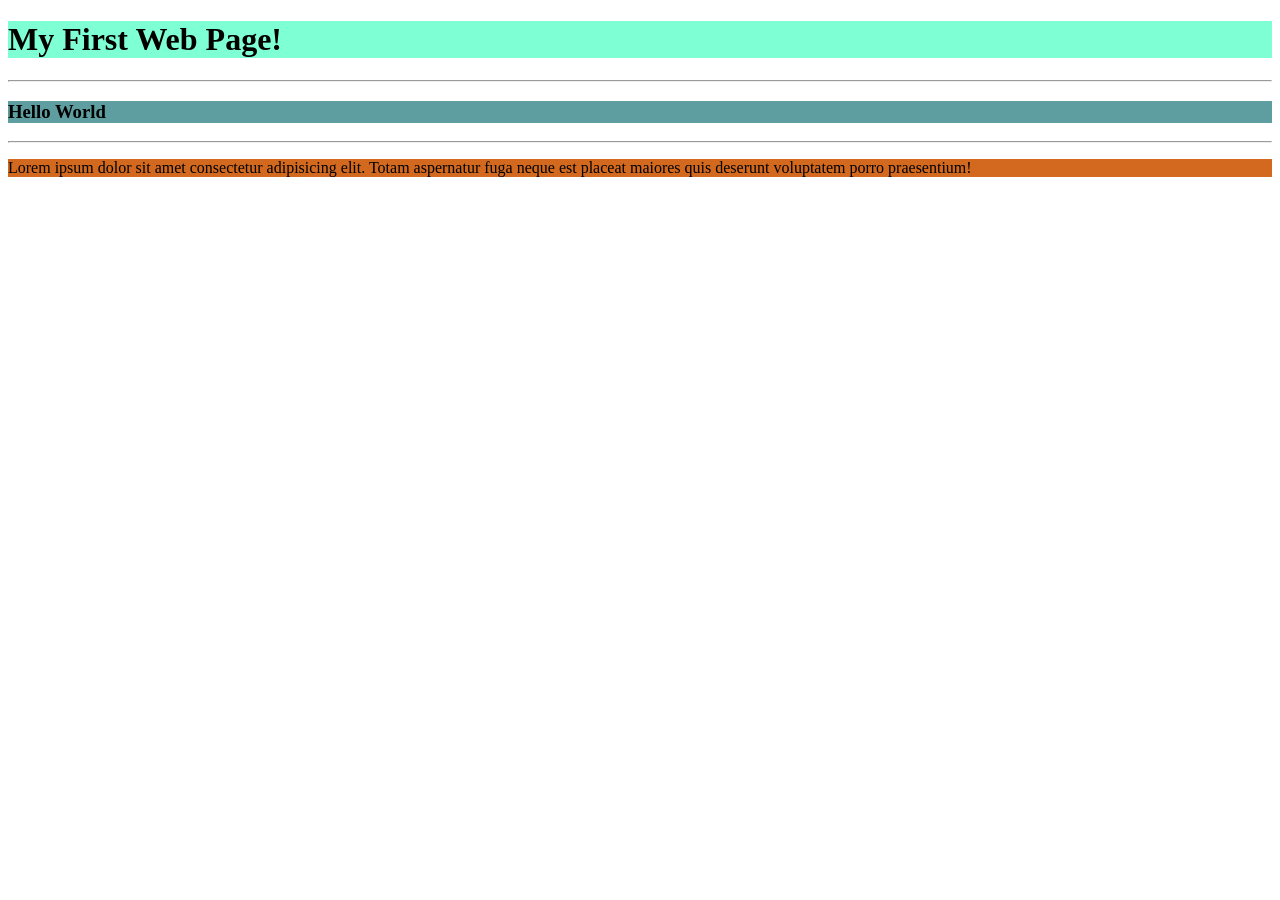
<file: Ajay/HackPhiles/HTML/index.html>
<!DOCTYPE html>
<html>
    <head>
        <title>HTML Tutorial!</title>
        <meta name="author" content="Ajay Joy">
        <meta name="description" content="This page contains all the things I am learning how to create as I learn HTML.">
        <style>h3{ background-color: cadetblue;}</style>
        <link rel="stylesheet" href="style.css">
        <link rel="shortcut icon" href="html5.png" type="image/x-icon">
    </head>
    <body>
         <h1 style="background-color: aquamarine;">My First Web Page!</h1>
         <hr>
         <h3>Hello World</h3>
         <hr>
         <p>Lorem ipsum dolor sit amet consectetur adipisicing elit. Totam aspernatur fuga neque est placeat maiores quis deserunt voluptatem porro praesentium!</p>
    </body>
</html>
</file>
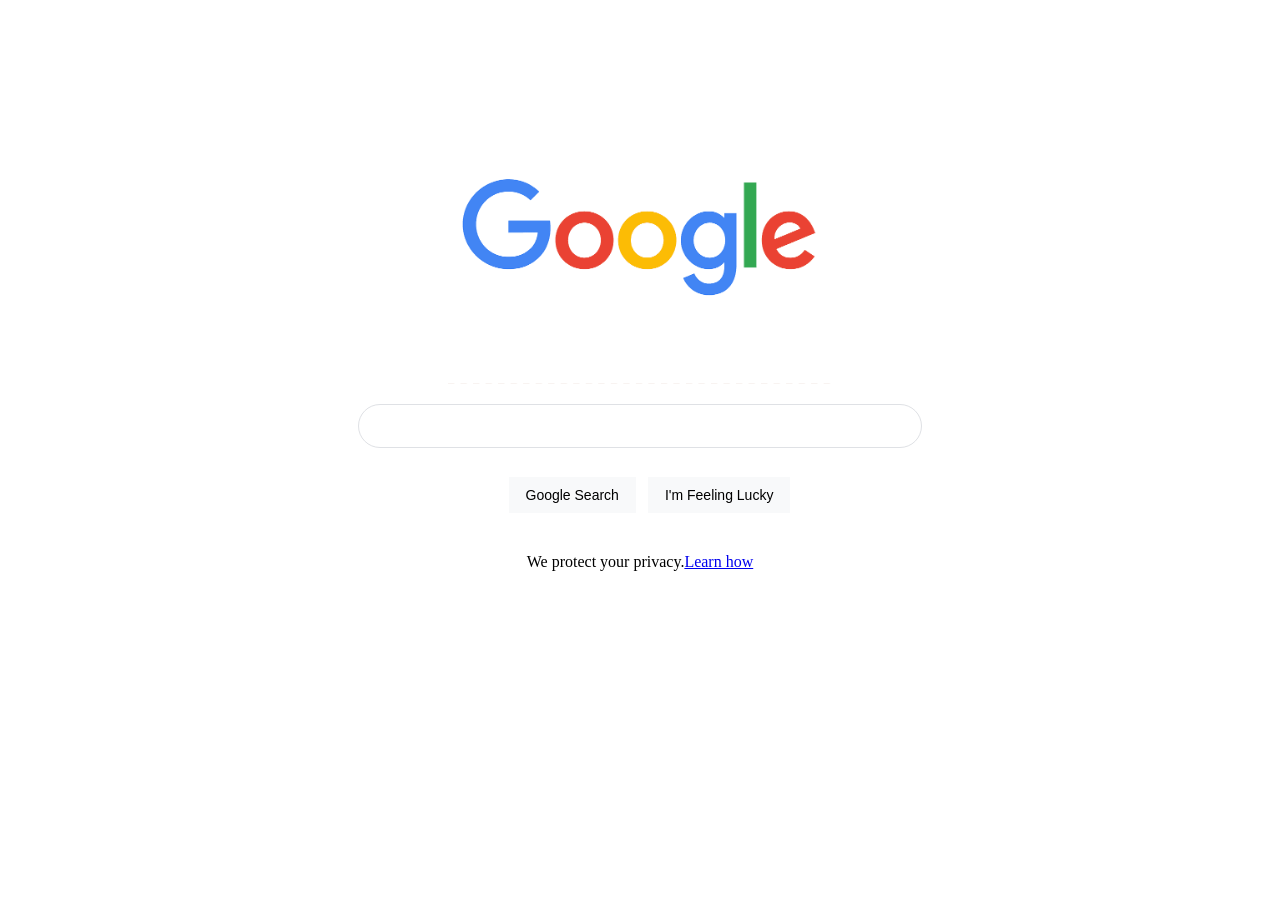
<file: Ajay/HTML&CSS/GoogleClone/index.html>
<!DOCTYPE html>
<html lang="en">
<head>
    <meta charset="UTF-8">
    <meta name="viewport" content="width=device-width, initial-scale=1.0">
    <link rel="stylesheet" href="style.css">
    <title>Google</title>
</head>
<body>
    <img src="Google.png">
    <input type="text">
    <button>Google Search</button>
    <button>I'm Feeling Lucky</button>
    <P>We protect your privacy.<a href="blog.html">Learn how</a></P>
</body>
</html>
</file>
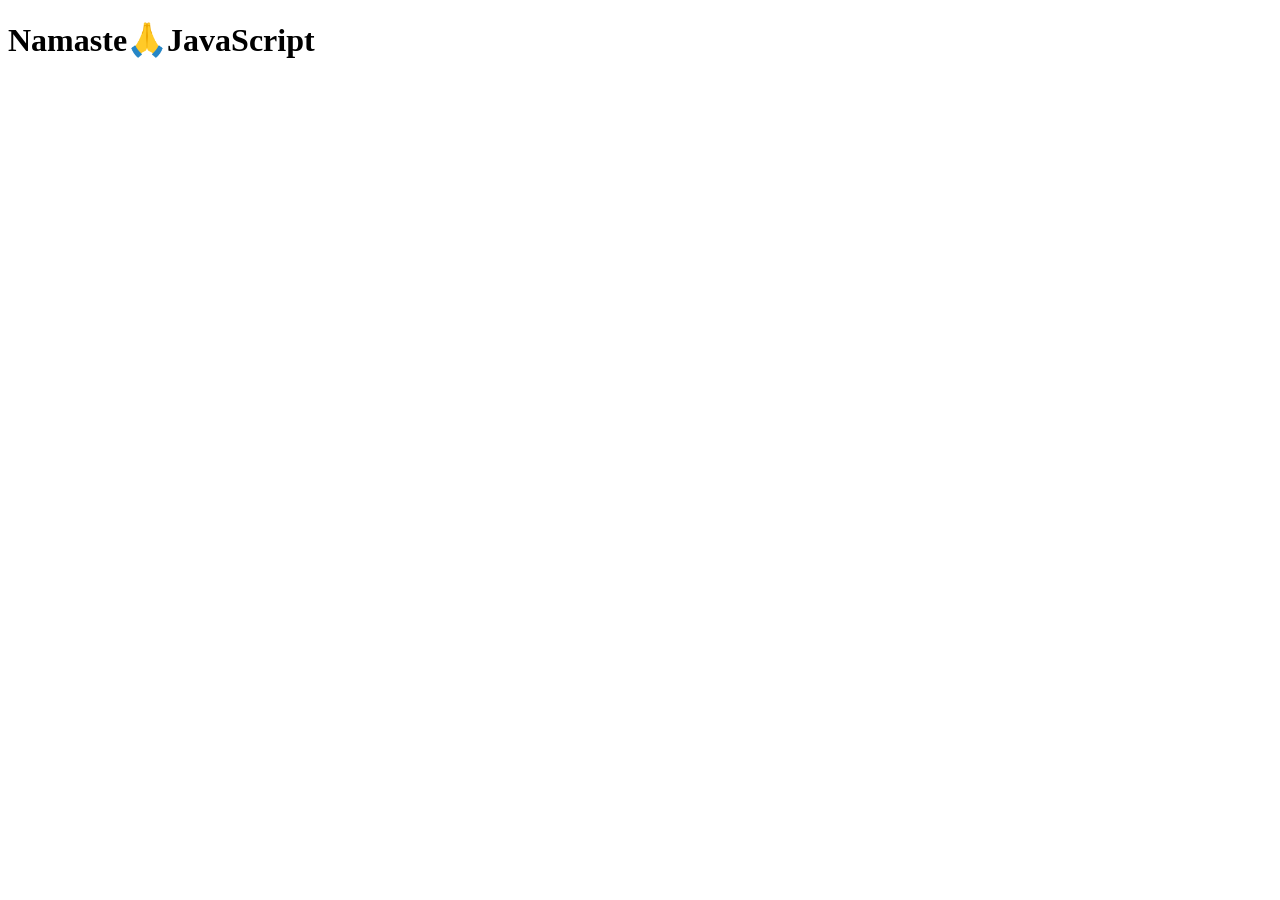
<file: Ajay/JavaScript/namaste-JavaScript/index.html>
<!DOCTYPE html>
<html>
    <head>
        <meta charset="UTF-8">
        <meta name="viewport" content="width=device-width, initial-scale=1.0">
        <title>Namaste-JavaScript</title>
    </head>
    <body>
        <h1>Namaste&#128591;JavaScript </h1>

        <!-- Link the JavaScript file -->
        <!-- <script src="index.js"></script> -->
        <!-- <script src="fn.js"></script> -->
        <!-- <script src="un.js"></script> -->
         <script src="scope_chain.js"></script>
    </body>
</html>
</file>
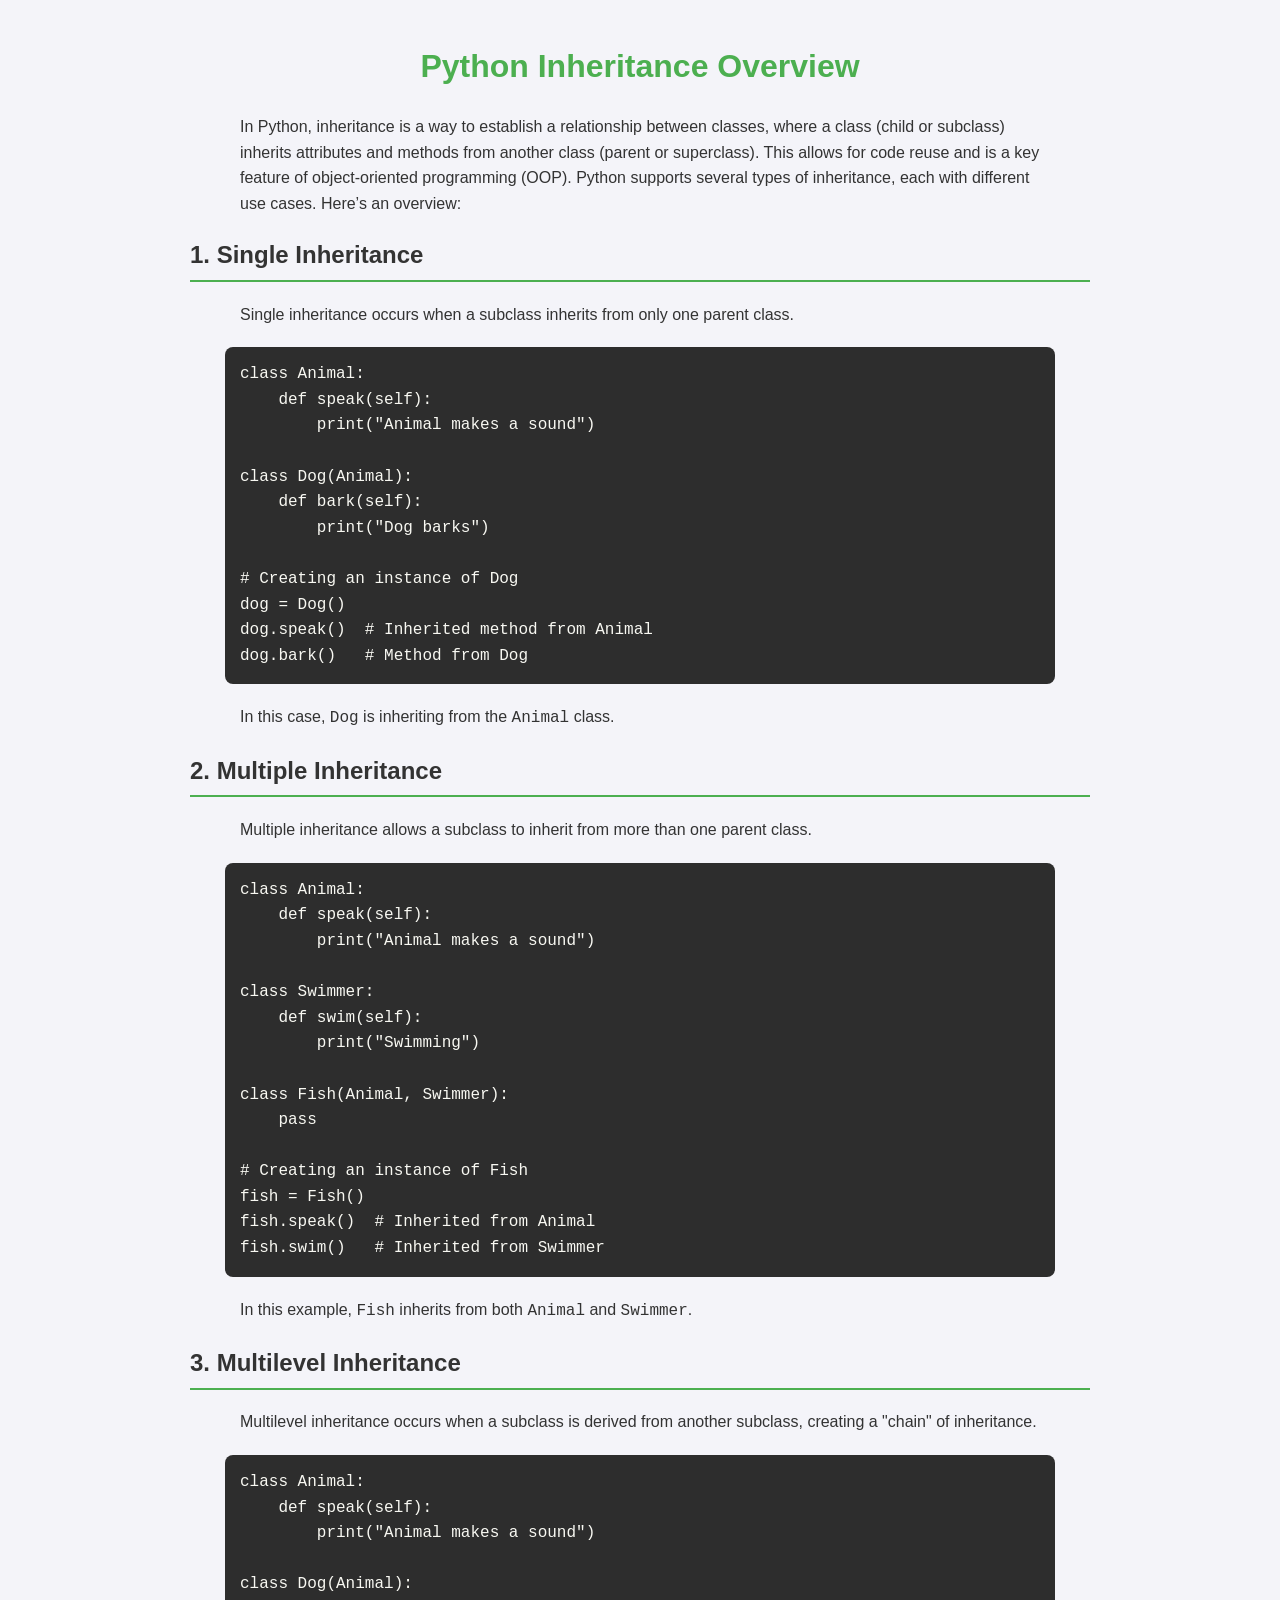
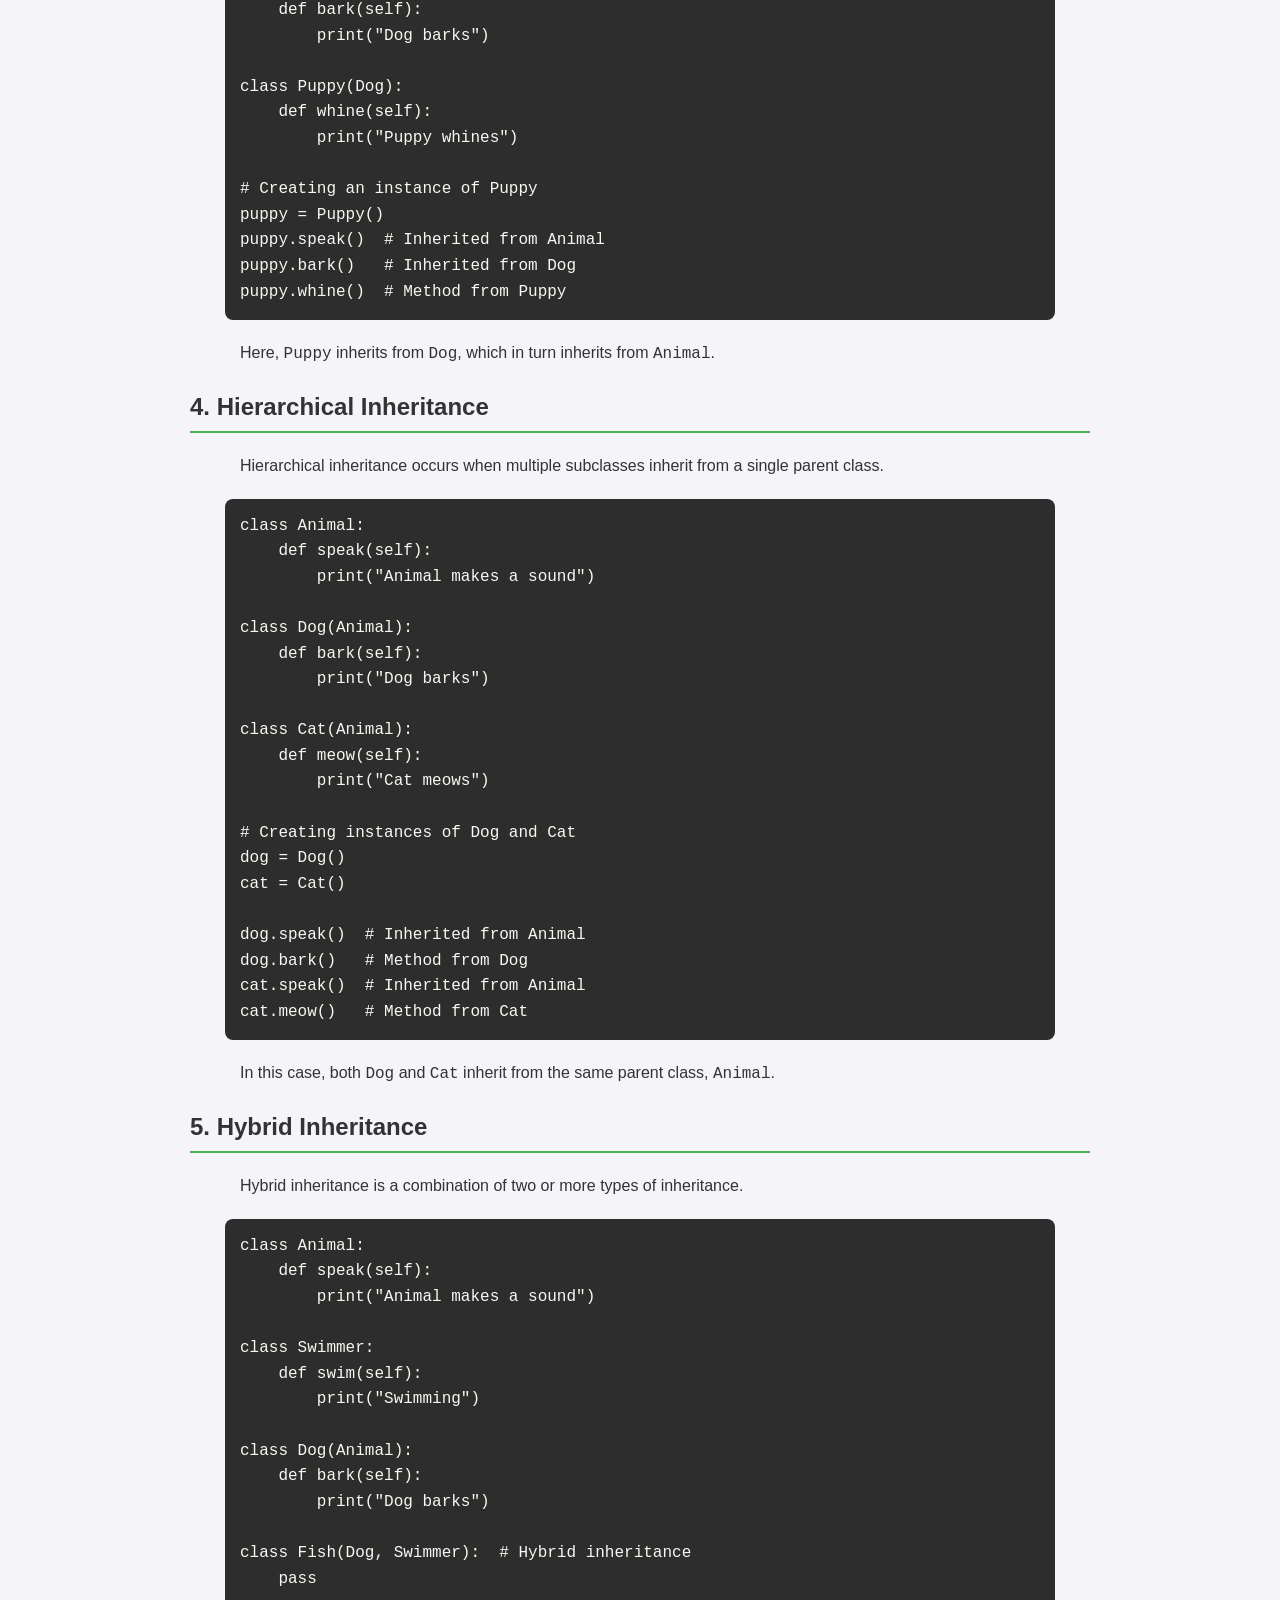
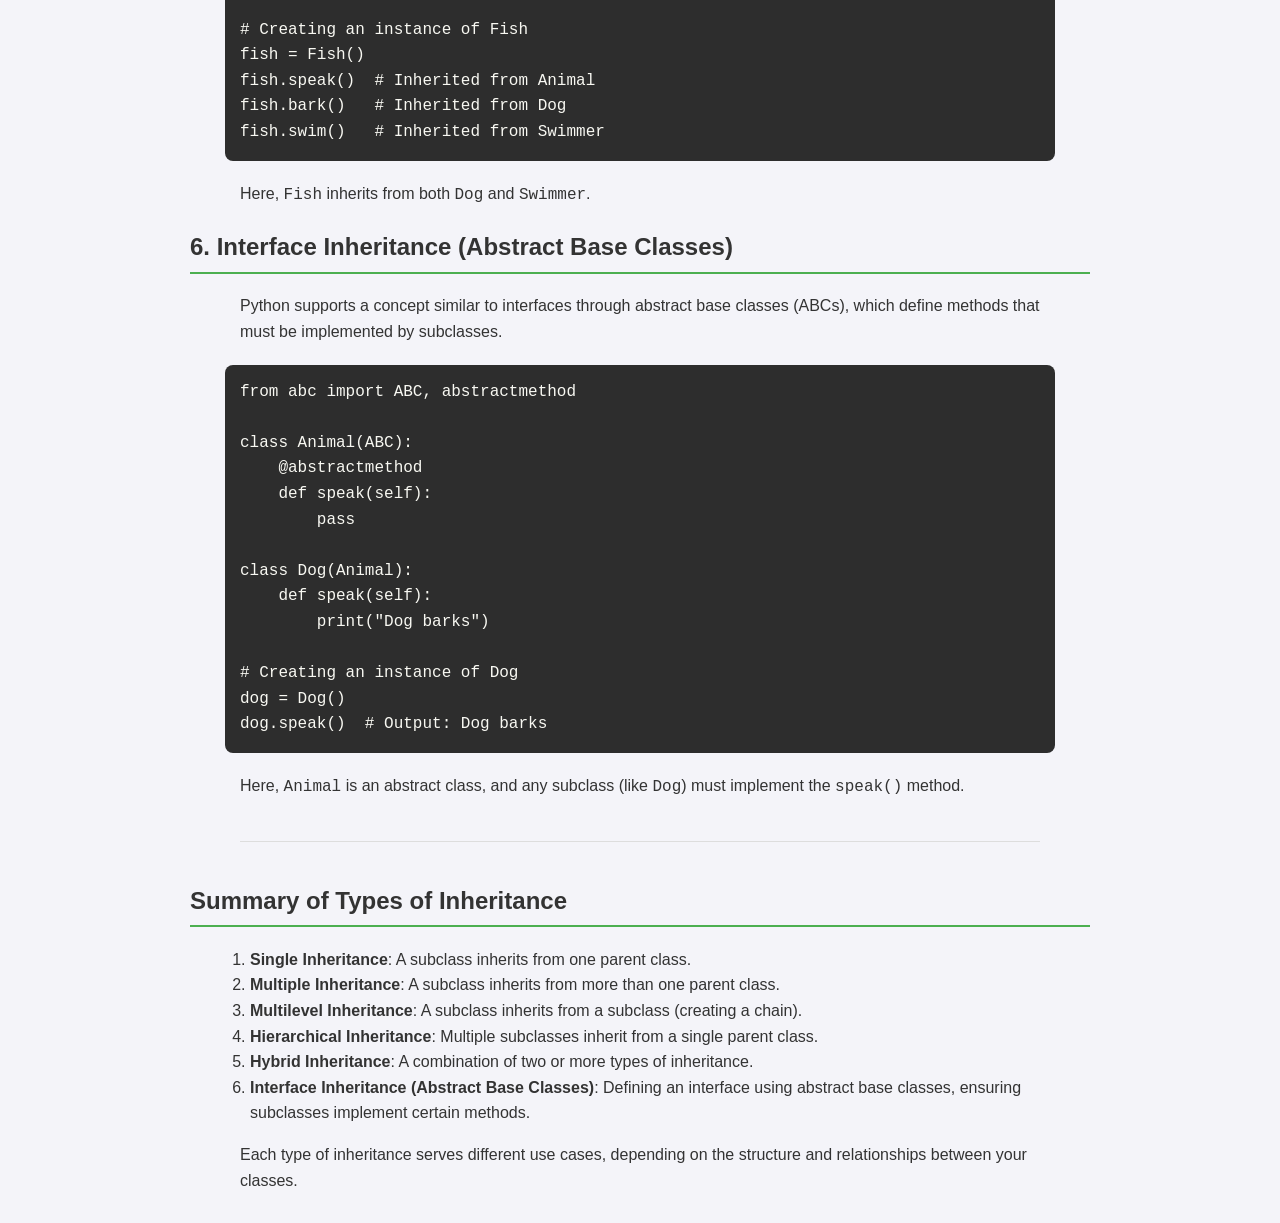
<file: html/inheritance.html>
<!DOCTYPE html>
<html lang="en">
<head>
    <meta charset="UTF-8">
    <meta name="viewport" content="width=device-width, initial-scale=1.0">
    <title>Python Inheritance Overview</title>
    <style>
        body {
            font-family: Arial, sans-serif;
            line-height: 1.6;
            color: #333;
            background-color: #f4f4f9;
            margin: 0;
            padding: 20px;
        }

        h1 {
            color: #4CAF50;
            text-align: center;
        }

        h2 {
            color: #333;
            border-bottom: 2px solid #4CAF50;
            padding-bottom: 5px;
        }

        p {
            margin: 10px 0;
            max-width: 800px;
            margin-left: auto;
            margin-right: auto;
        }

        pre {
            background-color: #2d2d2d;
            color: #f8f8f2;
            padding: 15px;
            border-radius: 8px;
            overflow-x: auto;
            max-width: 800px;
            margin: 20px auto;
        }

        code {
            font-family: Consolas, "Courier New", monospace;
        }

        ol {
            max-width: 800px;
            margin-left: auto;
            margin-right: auto;
            padding-left: 20px;
        }

        hr {
            border: 0;
            height: 1px;
            background: #ddd;
            margin: 40px 0;
            max-width: 800px;
            margin-left: auto;
            margin-right: auto;
        }

        .container {
            max-width: 900px;
            margin: 0 auto;
            padding: 0 20px;
        }

        .center {
            text-align: center;
        }
    </style>
</head>
<body>
    <div class="container">
        <h1>Python Inheritance Overview</h1>
        <p>In Python, inheritance is a way to establish a relationship between classes, where a class (child or subclass) inherits attributes and methods from another class (parent or superclass). This allows for code reuse and is a key feature of object-oriented programming (OOP). Python supports several types of inheritance, each with different use cases. Here’s an overview:</p>

        <h2>1. Single Inheritance</h2>
        <p>Single inheritance occurs when a subclass inherits from only one parent class.</p>
        <pre><code>class Animal:
    def speak(self):
        print("Animal makes a sound")

class Dog(Animal):
    def bark(self):
        print("Dog barks")

# Creating an instance of Dog
dog = Dog()
dog.speak()  # Inherited method from Animal
dog.bark()   # Method from Dog
</code></pre>
        <p>In this case, <code>Dog</code> is inheriting from the <code>Animal</code> class.</p>

        <h2>2. Multiple Inheritance</h2>
        <p>Multiple inheritance allows a subclass to inherit from more than one parent class.</p>
        <pre><code>class Animal:
    def speak(self):
        print("Animal makes a sound")

class Swimmer:
    def swim(self):
        print("Swimming")

class Fish(Animal, Swimmer):
    pass

# Creating an instance of Fish
fish = Fish()
fish.speak()  # Inherited from Animal
fish.swim()   # Inherited from Swimmer
</code></pre>
        <p>In this example, <code>Fish</code> inherits from both <code>Animal</code> and <code>Swimmer</code>.</p>

        <h2>3. Multilevel Inheritance</h2>
        <p>Multilevel inheritance occurs when a subclass is derived from another subclass, creating a "chain" of inheritance.</p>
        <pre><code>class Animal:
    def speak(self):
        print("Animal makes a sound")

class Dog(Animal):
    def bark(self):
        print("Dog barks")

class Puppy(Dog):
    def whine(self):
        print("Puppy whines")

# Creating an instance of Puppy
puppy = Puppy()
puppy.speak()  # Inherited from Animal
puppy.bark()   # Inherited from Dog
puppy.whine()  # Method from Puppy
</code></pre>
        <p>Here, <code>Puppy</code> inherits from <code>Dog</code>, which in turn inherits from <code>Animal</code>.</p>

        <h2>4. Hierarchical Inheritance</h2>
        <p>Hierarchical inheritance occurs when multiple subclasses inherit from a single parent class.</p>
        <pre><code>class Animal:
    def speak(self):
        print("Animal makes a sound")

class Dog(Animal):
    def bark(self):
        print("Dog barks")

class Cat(Animal):
    def meow(self):
        print("Cat meows")

# Creating instances of Dog and Cat
dog = Dog()
cat = Cat()

dog.speak()  # Inherited from Animal
dog.bark()   # Method from Dog
cat.speak()  # Inherited from Animal
cat.meow()   # Method from Cat
</code></pre>
        <p>In this case, both <code>Dog</code> and <code>Cat</code> inherit from the same parent class, <code>Animal</code>.</p>

        <h2>5. Hybrid Inheritance</h2>
        <p>Hybrid inheritance is a combination of two or more types of inheritance.</p>
        <pre><code>class Animal:
    def speak(self):
        print("Animal makes a sound")

class Swimmer:
    def swim(self):
        print("Swimming")

class Dog(Animal):
    def bark(self):
        print("Dog barks")

class Fish(Dog, Swimmer):  # Hybrid inheritance
    pass

# Creating an instance of Fish
fish = Fish()
fish.speak()  # Inherited from Animal
fish.bark()   # Inherited from Dog
fish.swim()   # Inherited from Swimmer
</code></pre>
        <p>Here, <code>Fish</code> inherits from both <code>Dog</code> and <code>Swimmer</code>.</p>

        <h2>6. Interface Inheritance (Abstract Base Classes)</h2>
        <p>Python supports a concept similar to interfaces through abstract base classes (ABCs), which define methods that must be implemented by subclasses.</p>
        <pre><code>from abc import ABC, abstractmethod

class Animal(ABC):
    @abstractmethod
    def speak(self):
        pass

class Dog(Animal):
    def speak(self):
        print("Dog barks")

# Creating an instance of Dog
dog = Dog()
dog.speak()  # Output: Dog barks
</code></pre>
        <p>Here, <code>Animal</code> is an abstract class, and any subclass (like <code>Dog</code>) must implement the <code>speak()</code> method.</p>

        <hr>

        <h2>Summary of Types of Inheritance</h2>
        <ol>
            <li><strong>Single Inheritance</strong>: A subclass inherits from one parent class.</li>
            <li><strong>Multiple Inheritance</strong>: A subclass inherits from more than one parent class.</li>
            <li><strong>Multilevel Inheritance</strong>: A subclass inherits from a subclass (creating a chain).</li>
            <li><strong>Hierarchical Inheritance</strong>: Multiple subclasses inherit from a single parent class.</li>
            <li><strong>Hybrid Inheritance</strong>: A combination of two or more types of inheritance.</li>
            <li><strong>Interface Inheritance (Abstract Base Classes)</strong>: Defining an interface using abstract base classes, ensuring subclasses implement certain methods.</li>
        </ol>
        <p>Each type of inheritance serves different use cases, depending on the structure and relationships between your classes.</p>
    </div>
</body>
</html>
</file>
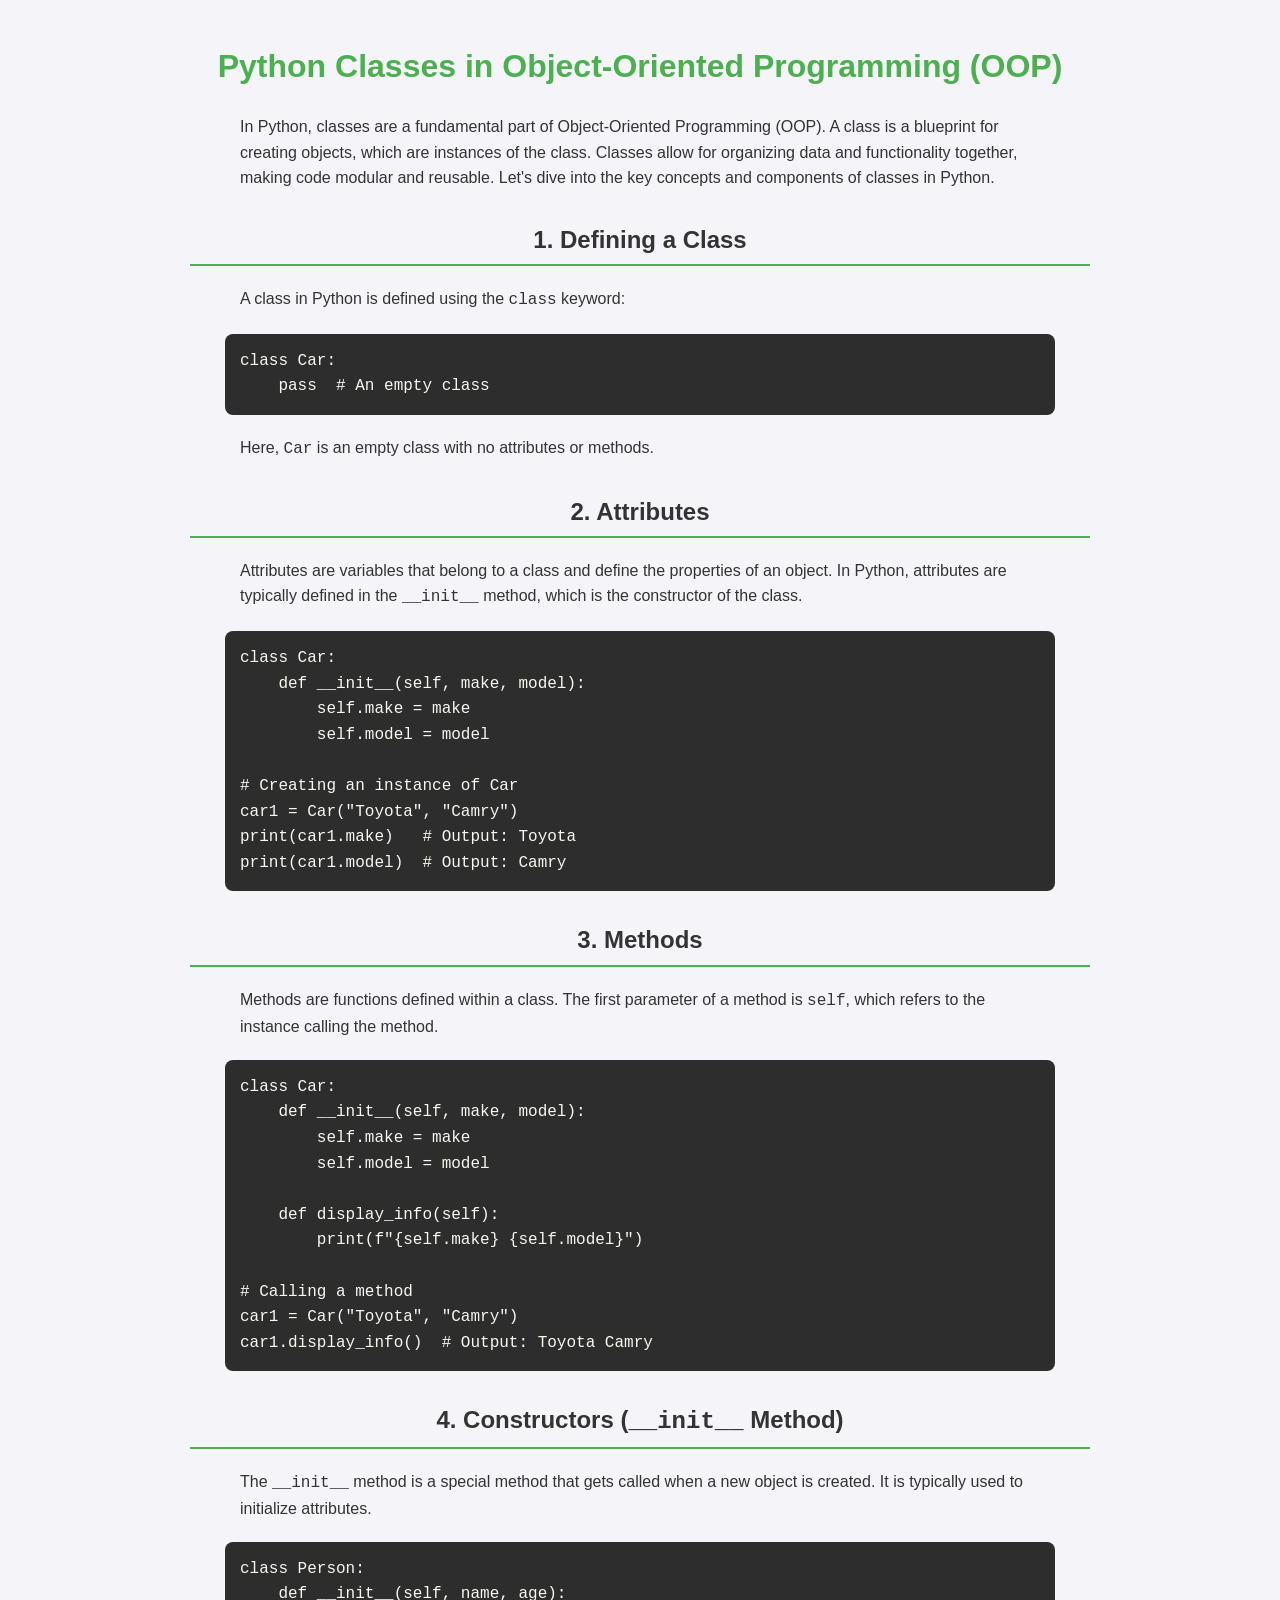
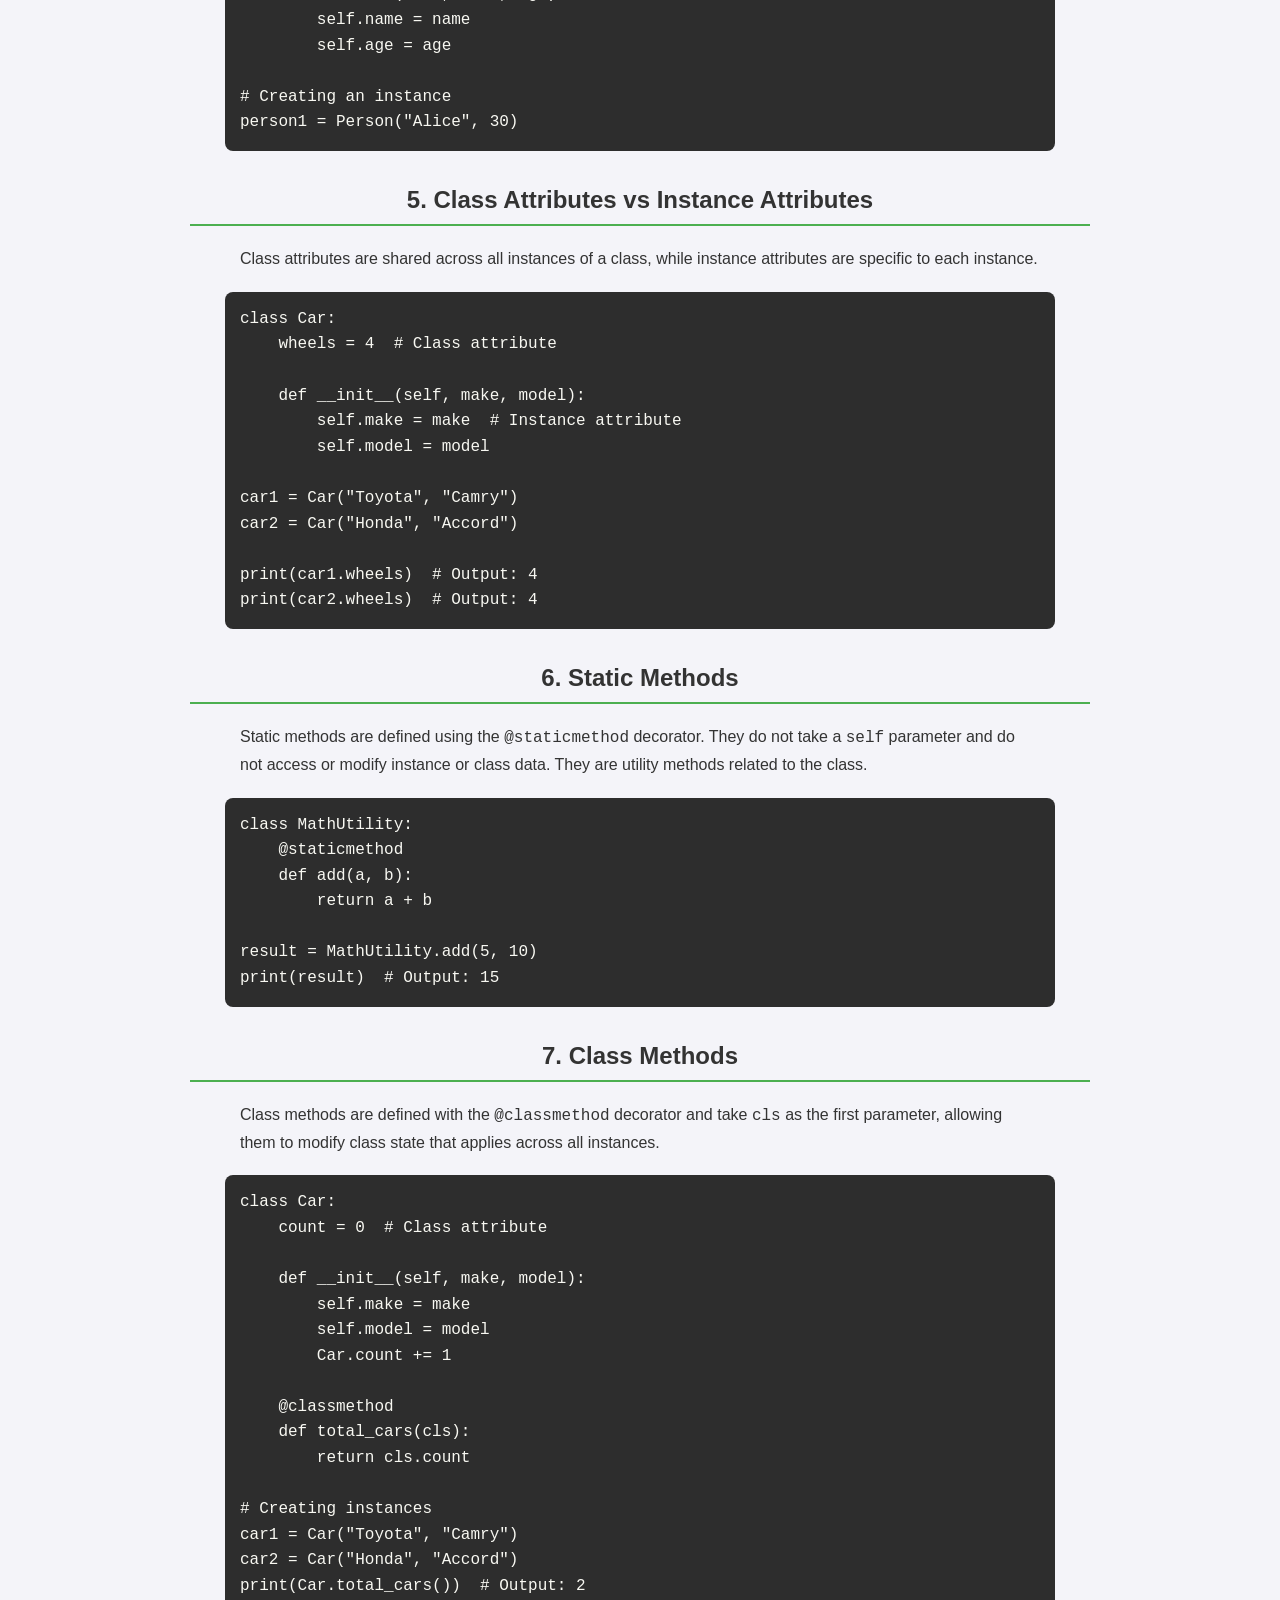
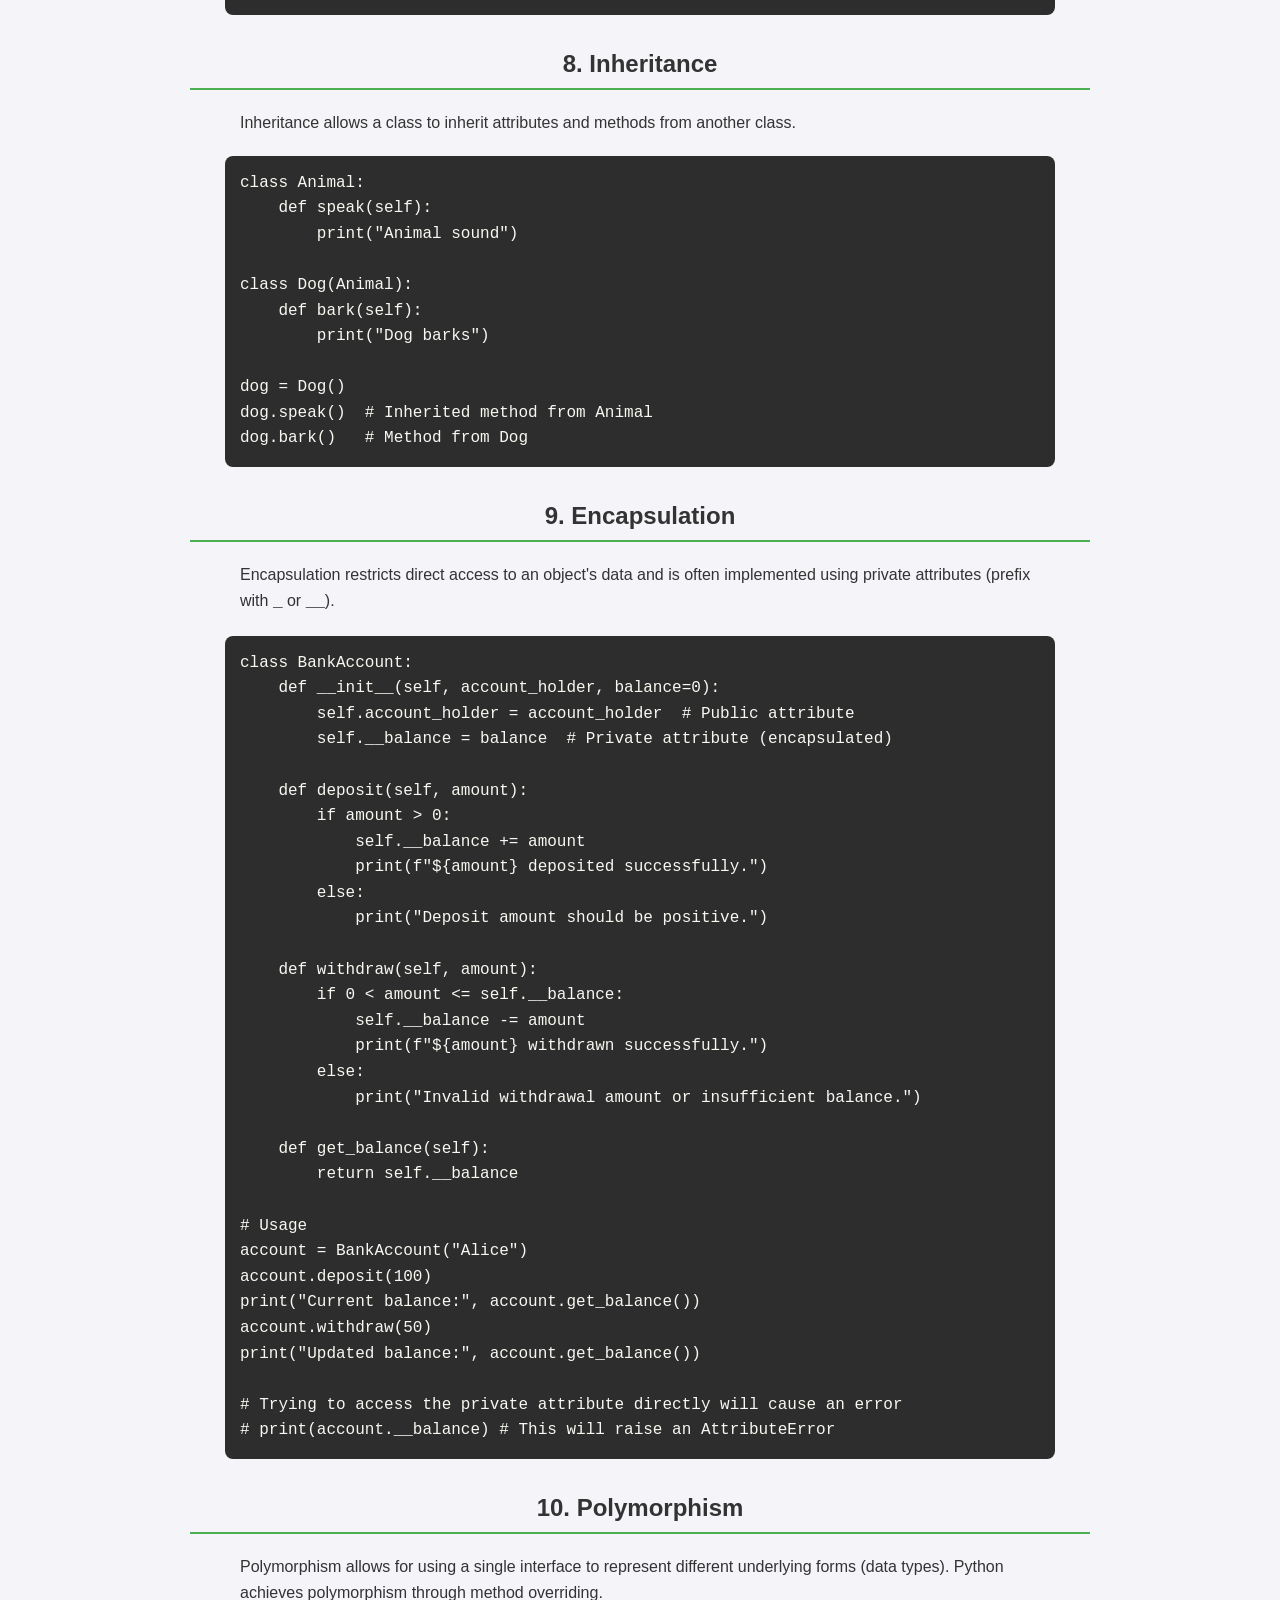
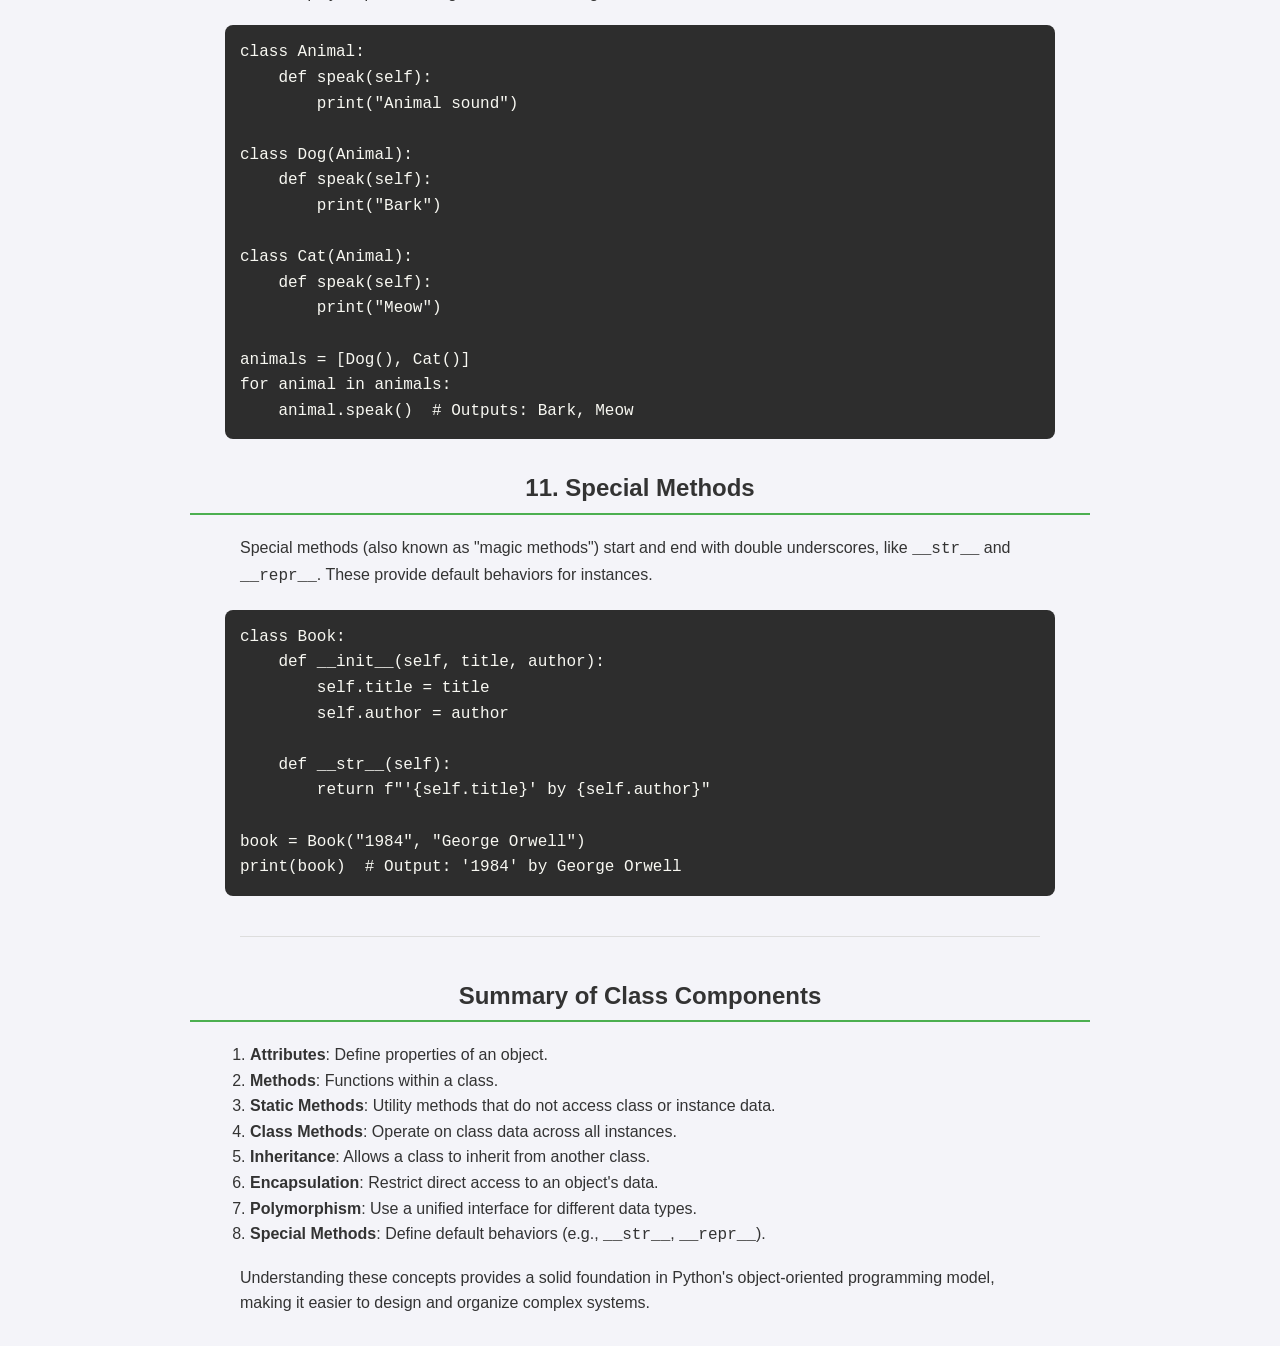
<file: html/introduction.html>
<!DOCTYPE html>
<html lang="en">
<head>
    <meta charset="UTF-8">
    <meta name="viewport" content="width=device-width, initial-scale=1.0">
    <title>Python Classes in OOP</title>
    <style>
        body {
            font-family: Arial, sans-serif;
            line-height: 1.6;
            color: #333;
            background-color: #f4f4f9;
            margin: 0;
            padding: 20px;
        }

        h1, h2, h3 {
            color: #4CAF50;
            text-align: center;
        }

        h2 {
            color: #333;
            border-bottom: 2px solid #4CAF50;
            padding-bottom: 5px;
            margin-top: 30px;
        }

        p {
            margin: 10px 0;
            max-width: 800px;
            margin-left: auto;
            margin-right: auto;
        }

        pre {
            background-color: #2d2d2d;
            color: #f8f8f2;
            padding: 15px;
            border-radius: 8px;
            overflow-x: auto;
            max-width: 800px;
            margin: 20px auto;
        }

        code {
            font-family: Consolas, "Courier New", monospace;
        }

        ol {
            max-width: 800px;
            margin-left: auto;
            margin-right: auto;
            padding-left: 20px;
        }

        hr {
            border: 0;
            height: 1px;
            background: #ddd;
            margin: 40px 0;
            max-width: 800px;
            margin-left: auto;
            margin-right: auto;
        }

        .container {
            max-width: 900px;
            margin: 0 auto;
            padding: 0 20px;
        }
    </style>
</head>
<body>
    <div class="container">
        <h1>Python Classes in Object-Oriented Programming (OOP)</h1>
        <p>In Python, classes are a fundamental part of Object-Oriented Programming (OOP). A class is a blueprint for creating objects, which are instances of the class. Classes allow for organizing data and functionality together, making code modular and reusable. Let's dive into the key concepts and components of classes in Python.</p>

        <h2>1. Defining a Class</h2>
        <p>A class in Python is defined using the <code>class</code> keyword:</p>
        <pre><code>class Car:
    pass  # An empty class</code></pre>
        <p>Here, <code>Car</code> is an empty class with no attributes or methods.</p>

        <h2>2. Attributes</h2>
        <p>Attributes are variables that belong to a class and define the properties of an object. In Python, attributes are typically defined in the <code>__init__</code> method, which is the constructor of the class.</p>
        <pre><code>class Car:
    def __init__(self, make, model):
        self.make = make
        self.model = model

# Creating an instance of Car
car1 = Car("Toyota", "Camry")
print(car1.make)   # Output: Toyota
print(car1.model)  # Output: Camry</code></pre>

        <h2>3. Methods</h2>
        <p>Methods are functions defined within a class. The first parameter of a method is <code>self</code>, which refers to the instance calling the method.</p>
        <pre><code>class Car:
    def __init__(self, make, model):
        self.make = make
        self.model = model

    def display_info(self):
        print(f"{self.make} {self.model}")

# Calling a method
car1 = Car("Toyota", "Camry")
car1.display_info()  # Output: Toyota Camry</code></pre>

        <h2>4. Constructors (<code>__init__</code> Method)</h2>
        <p>The <code>__init__</code> method is a special method that gets called when a new object is created. It is typically used to initialize attributes.</p>
        <pre><code>class Person:
    def __init__(self, name, age):
        self.name = name
        self.age = age

# Creating an instance
person1 = Person("Alice", 30)</code></pre>

        <h2>5. Class Attributes vs Instance Attributes</h2>
        <p>Class attributes are shared across all instances of a class, while instance attributes are specific to each instance.</p>
        <pre><code>class Car:
    wheels = 4  # Class attribute

    def __init__(self, make, model):
        self.make = make  # Instance attribute
        self.model = model

car1 = Car("Toyota", "Camry")
car2 = Car("Honda", "Accord")

print(car1.wheels)  # Output: 4
print(car2.wheels)  # Output: 4</code></pre>

        <h2>6. Static Methods</h2>
        <p>Static methods are defined using the <code>@staticmethod</code> decorator. They do not take a <code>self</code> parameter and do not access or modify instance or class data. They are utility methods related to the class.</p>
        <pre><code>class MathUtility:
    @staticmethod
    def add(a, b):
        return a + b

result = MathUtility.add(5, 10)
print(result)  # Output: 15</code></pre>

        <h2>7. Class Methods</h2>
        <p>Class methods are defined with the <code>@classmethod</code> decorator and take <code>cls</code> as the first parameter, allowing them to modify class state that applies across all instances.</p>
        <pre><code>class Car:
    count = 0  # Class attribute

    def __init__(self, make, model):
        self.make = make
        self.model = model
        Car.count += 1

    @classmethod
    def total_cars(cls):
        return cls.count

# Creating instances
car1 = Car("Toyota", "Camry")
car2 = Car("Honda", "Accord")
print(Car.total_cars())  # Output: 2</code></pre>

        <h2>8. Inheritance</h2>
        <p>Inheritance allows a class to inherit attributes and methods from another class.</p>
        <pre><code>class Animal:
    def speak(self):
        print("Animal sound")

class Dog(Animal):
    def bark(self):
        print("Dog barks")

dog = Dog()
dog.speak()  # Inherited method from Animal
dog.bark()   # Method from Dog</code></pre>

        <h2>9. Encapsulation</h2>
        <p>Encapsulation restricts direct access to an object's data and is often implemented using private attributes (prefix with <code>_</code> or <code>__</code>).</p>
        <pre><code>class BankAccount:
    def __init__(self, account_holder, balance=0):
        self.account_holder = account_holder  # Public attribute
        self.__balance = balance  # Private attribute (encapsulated)

    def deposit(self, amount):
        if amount > 0:
            self.__balance += amount
            print(f"${amount} deposited successfully.")
        else:
            print("Deposit amount should be positive.")

    def withdraw(self, amount):
        if 0 < amount <= self.__balance:
            self.__balance -= amount
            print(f"${amount} withdrawn successfully.")
        else:
            print("Invalid withdrawal amount or insufficient balance.")

    def get_balance(self):
        return self.__balance

# Usage
account = BankAccount("Alice")
account.deposit(100)
print("Current balance:", account.get_balance())
account.withdraw(50)
print("Updated balance:", account.get_balance())

# Trying to access the private attribute directly will cause an error
# print(account.__balance) # This will raise an AttributeError
</code></pre>

        <h2>10. Polymorphism</h2>
        <p>Polymorphism allows for using a single interface to represent different underlying forms (data types). Python achieves polymorphism through method overriding.</p>
        <pre><code>class Animal:
    def speak(self):
        print("Animal sound")

class Dog(Animal):
    def speak(self):
        print("Bark")

class Cat(Animal):
    def speak(self):
        print("Meow")

animals = [Dog(), Cat()]
for animal in animals:
    animal.speak()  # Outputs: Bark, Meow</code></pre>

        <h2>11. Special Methods</h2>
        <p>Special methods (also known as "magic methods") start and end with double underscores, like <code>__str__</code> and <code>__repr__</code>. These provide default behaviors for instances.</p>
        <pre><code>class Book:
    def __init__(self, title, author):
        self.title = title
        self.author = author

    def __str__(self):
        return f"'{self.title}' by {self.author}"

book = Book("1984", "George Orwell")
print(book)  # Output: '1984' by George Orwell</code></pre>

        <hr>

        <h2>Summary of Class Components</h2>
        <ol>
            <li><strong>Attributes</strong>: Define properties of an object.</li>
            <li><strong>Methods</strong>: Functions within a class.</li>
            <li><strong>Static Methods</strong>: Utility methods that do not access class or instance data.</li>
            <li><strong>Class Methods</strong>: Operate on class data across all instances.</li>
            <li><strong>Inheritance</strong>: Allows a class to inherit from another class.</li>
            <li><strong>Encapsulation</strong>: Restrict direct access to an object's data.</li>
            <li><strong>Polymorphism</strong>: Use a unified interface for different data types.</li>
            <li><strong>Special Methods</strong>: Define default behaviors (e.g., <code>__str__</code>, <code>__repr__</code>).</li>
        </ol>
        <p>Understanding these concepts provides a solid foundation in Python's object-oriented programming model, making it easier to design and organize complex systems.</p>
    </div>
</body>
</html>
</file>
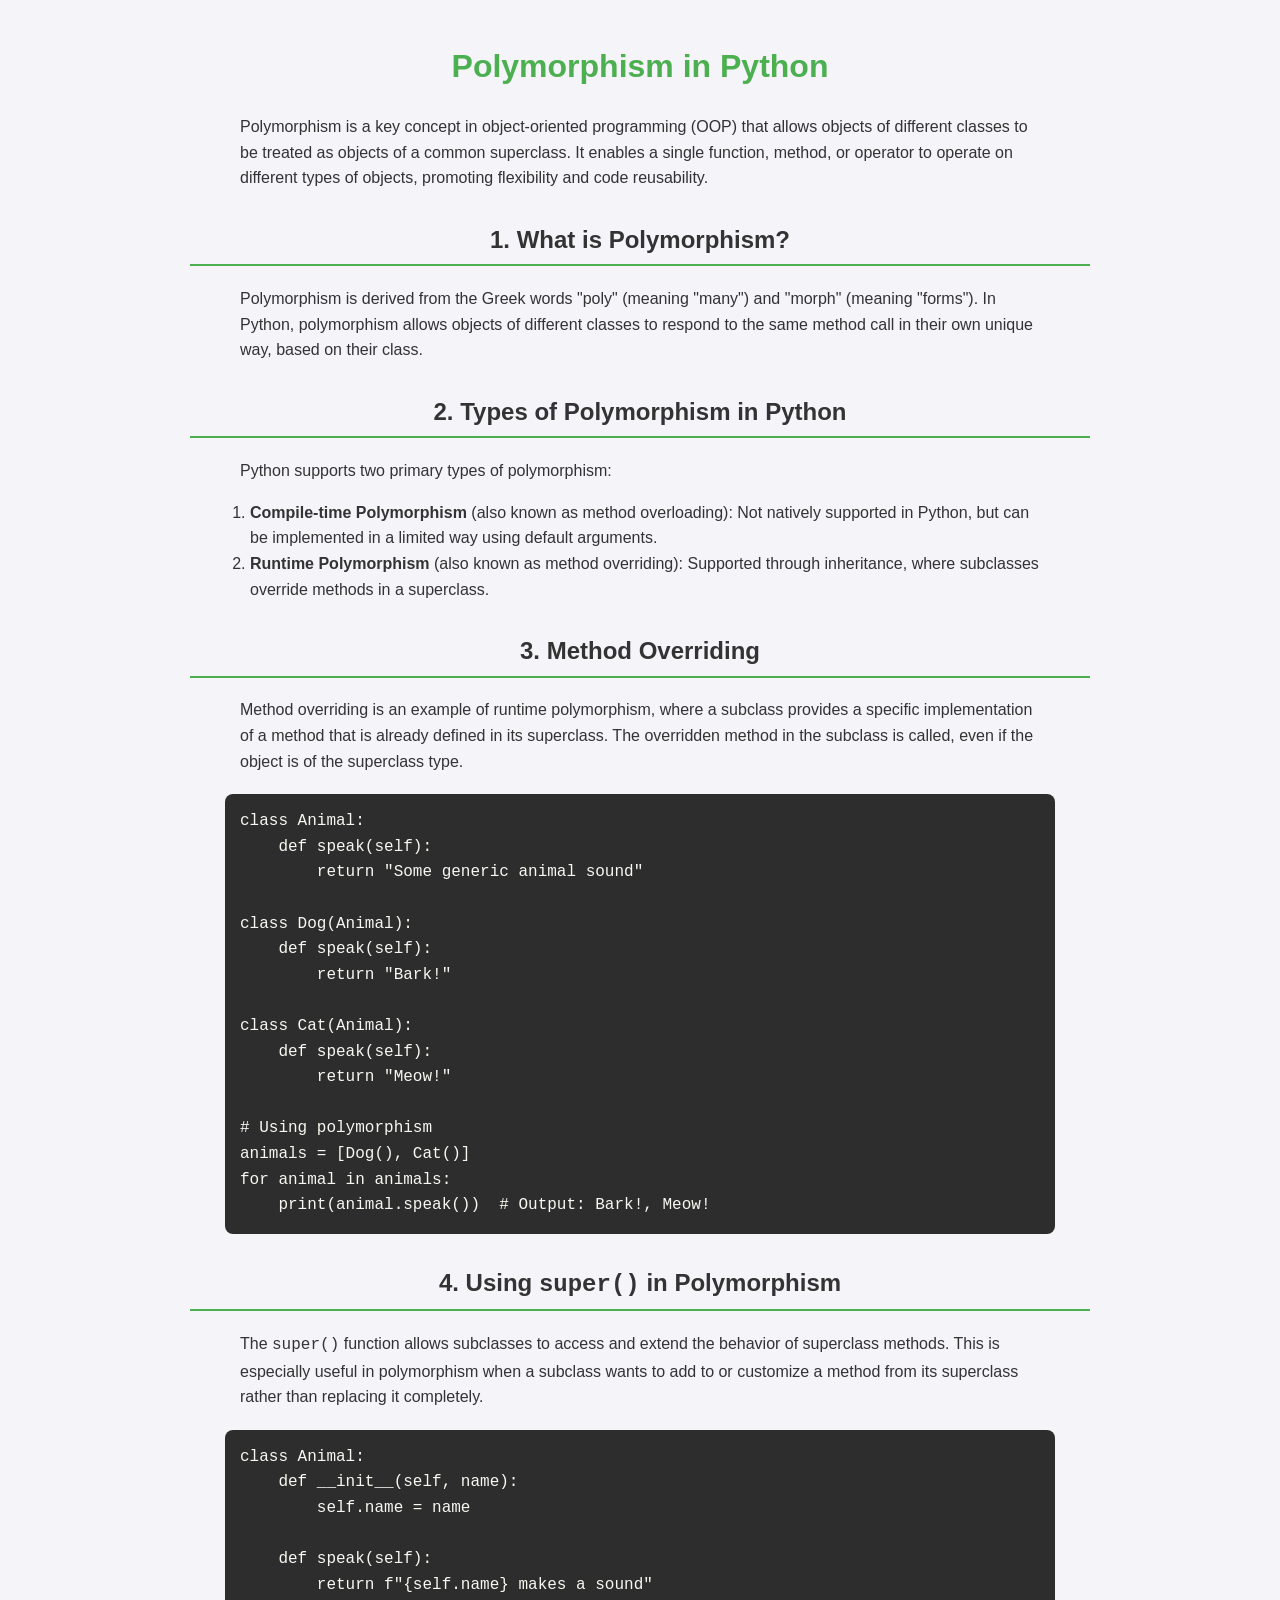
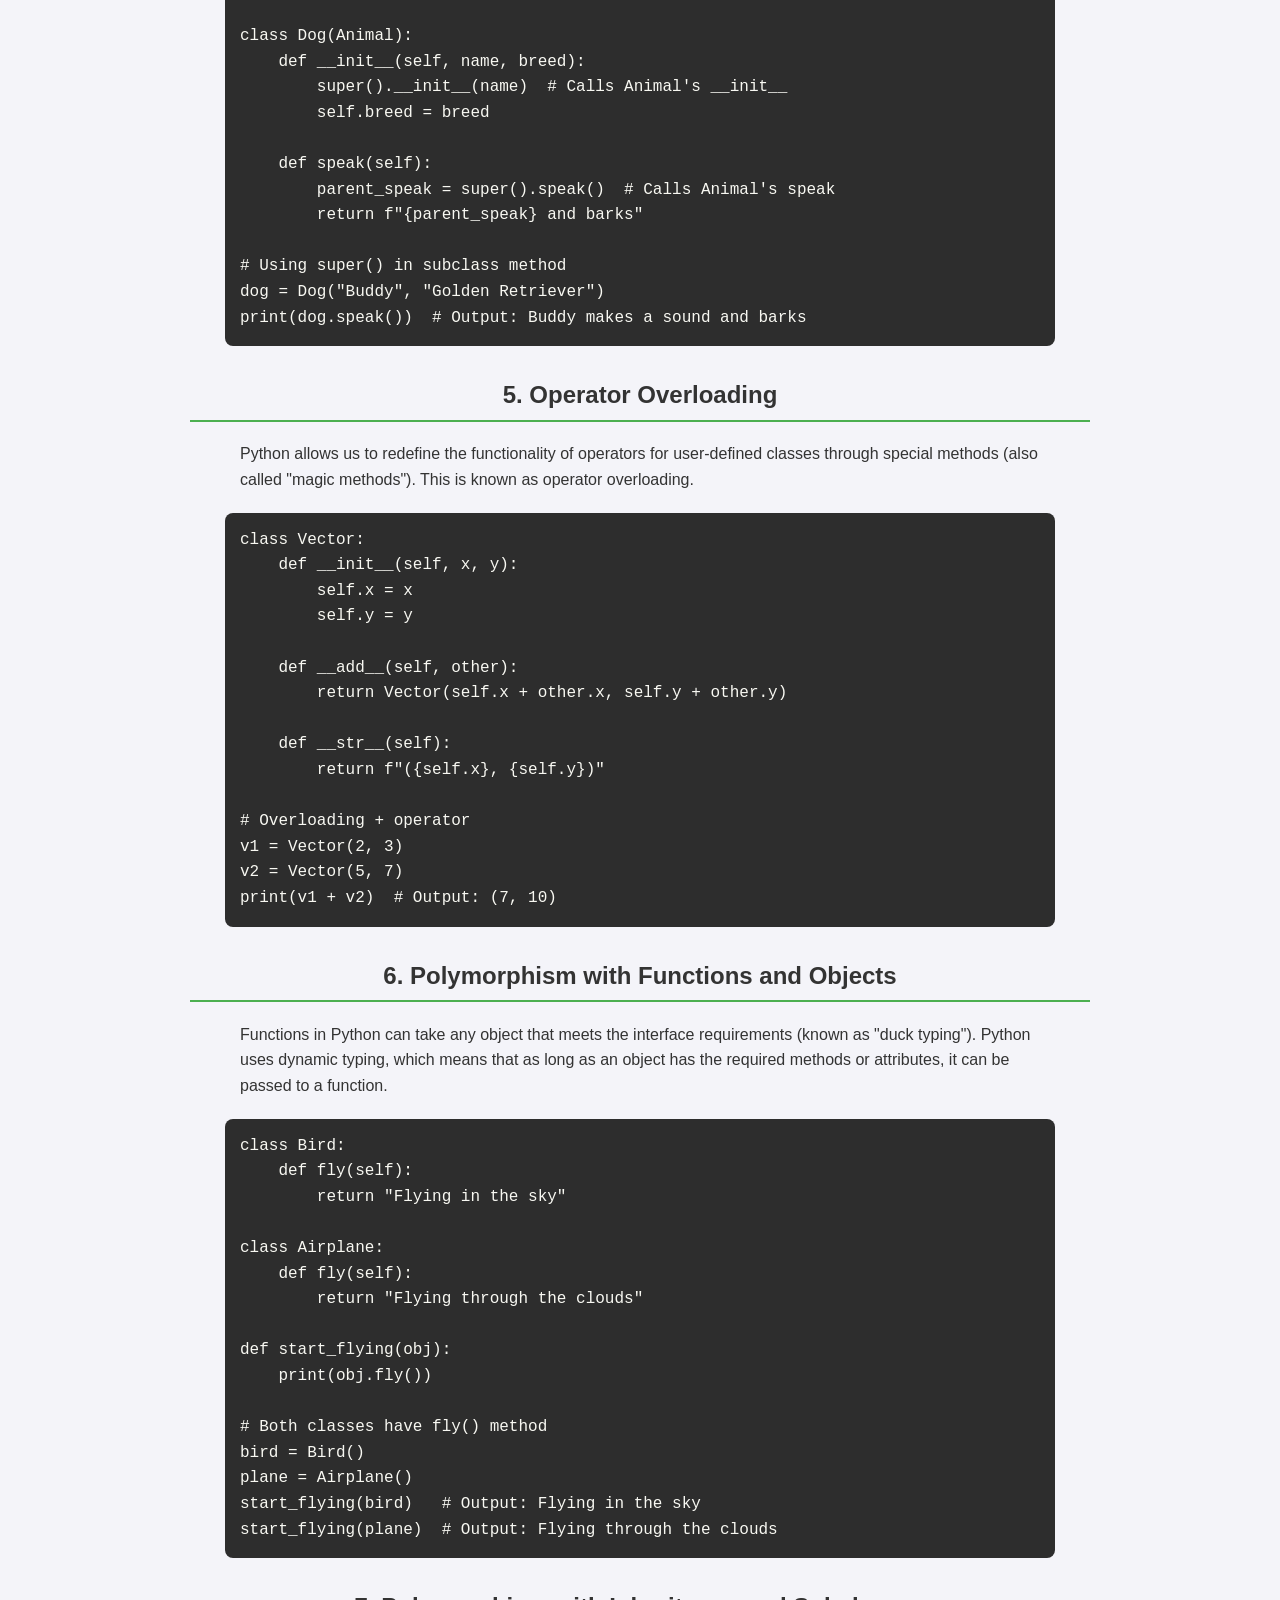
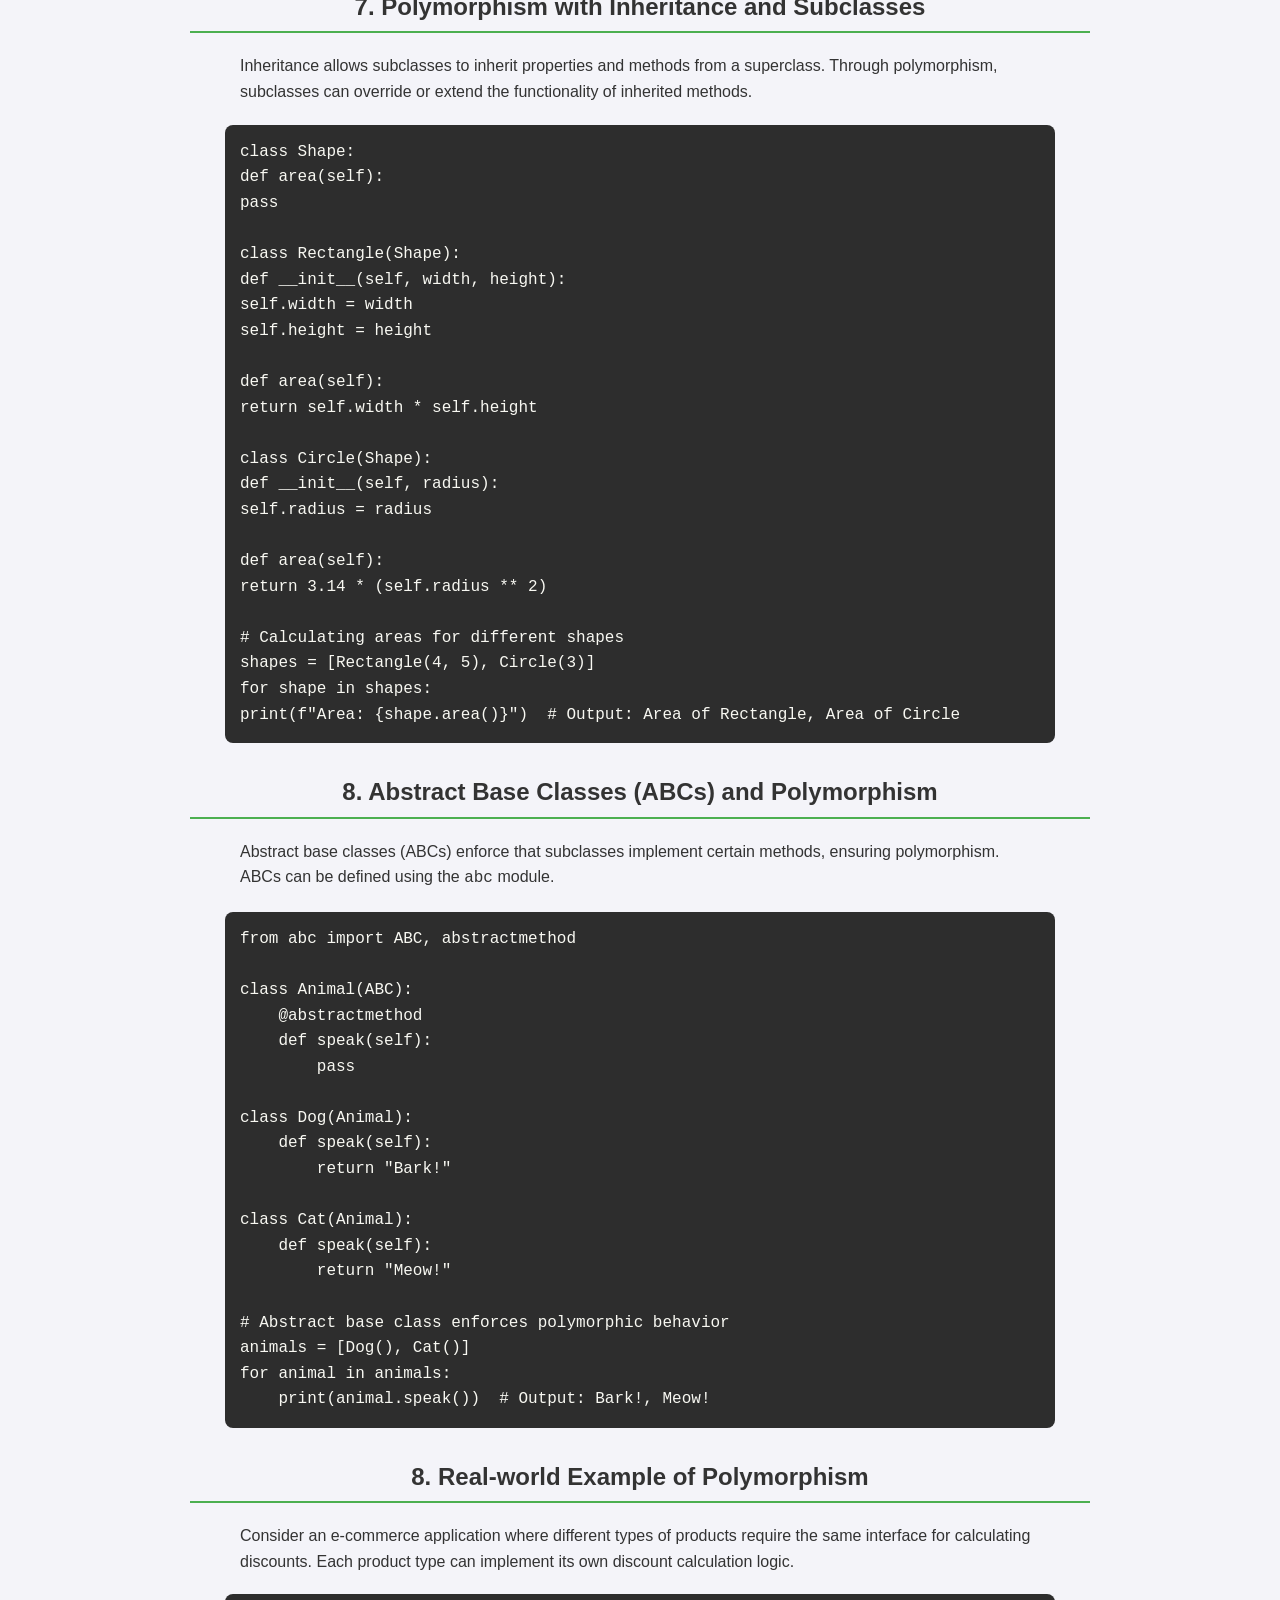
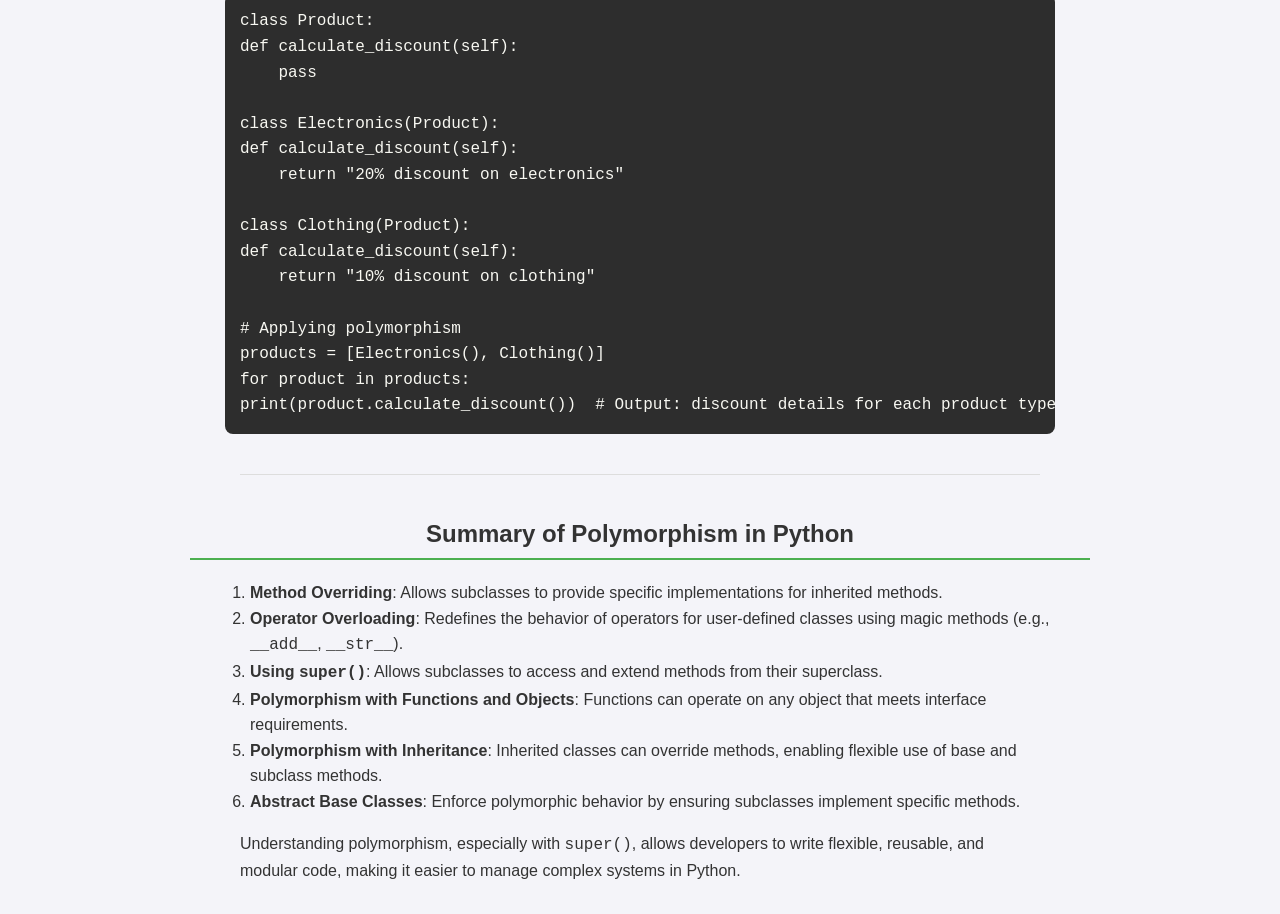
<file: html/polymorphism.html>
<!DOCTYPE html>
<html lang="en">

<head>
    <meta charset="UTF-8">
    <meta name="viewport" content="width=device-width, initial-scale=1.0">
    <title>Polymorphism in Python</title>
    <style>
        body {
            font-family: Arial, sans-serif;
            line-height: 1.6;
            color: #333;
            background-color: #f4f4f9;
            margin: 0;
            padding: 20px;
        }

        h1,
        h2,
        h3 {
            color: #4CAF50;
            text-align: center;
        }

        h2 {
            color: #333;
            border-bottom: 2px solid #4CAF50;
            padding-bottom: 5px;
            margin-top: 30px;
        }

        p {
            margin: 10px 0;
            max-width: 800px;
            margin-left: auto;
            margin-right: auto;
        }

        pre {
            background-color: #2d2d2d;
            color: #f8f8f2;
            padding: 15px;
            border-radius: 8px;
            overflow-x: auto;
            max-width: 800px;
            margin: 20px auto;
        }

        code {
            font-family: Consolas, "Courier New", monospace;
        }

        ol {
            max-width: 800px;
            margin-left: auto;
            margin-right: auto;
            padding-left: 20px;
        }

        hr {
            border: 0;
            height: 1px;
            background: #ddd;
            margin: 40px 0;
            max-width: 800px;
            margin-left: auto;
            margin-right: auto;
        }

        .container {
            max-width: 900px;
            margin: 0 auto;
            padding: 0 20px;
        }
    </style>
</head>

<body>
    <div class="container">
        <h1>Polymorphism in Python</h1>
        <p>Polymorphism is a key concept in object-oriented programming (OOP) that allows objects of different classes
            to be treated as objects of a common superclass. It enables a single function, method, or operator to
            operate on different types of objects, promoting flexibility and code reusability.</p>

        <h2>1. What is Polymorphism?</h2>
        <p>Polymorphism is derived from the Greek words "poly" (meaning "many") and "morph" (meaning "forms"). In
            Python, polymorphism allows objects of different classes to respond to the same method call in their own
            unique way, based on their class.</p>

        <h2>2. Types of Polymorphism in Python</h2>
        <p>Python supports two primary types of polymorphism:</p>
        <ol>
            <li><strong>Compile-time Polymorphism</strong> (also known as method overloading): Not natively supported in
                Python, but can be implemented in a limited way using default arguments.</li>
            <li><strong>Runtime Polymorphism</strong> (also known as method overriding): Supported through inheritance,
                where subclasses override methods in a superclass.</li>
        </ol>

        <h2>3. Method Overriding</h2>
        <p>Method overriding is an example of runtime polymorphism, where a subclass provides a specific implementation
            of a method that is already defined in its superclass. The overridden method in the subclass is called, even
            if the object is of the superclass type.</p>
        <pre><code>class Animal:
    def speak(self):
        return "Some generic animal sound"

class Dog(Animal):
    def speak(self):
        return "Bark!"

class Cat(Animal):
    def speak(self):
        return "Meow!"

# Using polymorphism
animals = [Dog(), Cat()]
for animal in animals:
    print(animal.speak())  # Output: Bark!, Meow!</code></pre>

        <h2>4. Using <code>super()</code> in Polymorphism</h2>
        <p>The <code>super()</code> function allows subclasses to access and extend the behavior of superclass methods.
            This is especially useful in polymorphism when a subclass wants to add to or customize a method from its
            superclass rather than replacing it completely.</p>
        <pre><code>class Animal:
    def __init__(self, name):
        self.name = name

    def speak(self):
        return f"{self.name} makes a sound"

class Dog(Animal):
    def __init__(self, name, breed):
        super().__init__(name)  # Calls Animal's __init__
        self.breed = breed

    def speak(self):
        parent_speak = super().speak()  # Calls Animal's speak
        return f"{parent_speak} and barks"

# Using super() in subclass method
dog = Dog("Buddy", "Golden Retriever")
print(dog.speak())  # Output: Buddy makes a sound and barks</code></pre>

        <h2>5. Operator Overloading</h2>
        <p>Python allows us to redefine the functionality of operators for user-defined classes through special methods
            (also called "magic methods"). This is known as operator overloading.</p>
        <pre><code>class Vector:
    def __init__(self, x, y):
        self.x = x
        self.y = y

    def __add__(self, other):
        return Vector(self.x + other.x, self.y + other.y)

    def __str__(self):
        return f"({self.x}, {self.y})"

# Overloading + operator
v1 = Vector(2, 3)
v2 = Vector(5, 7)
print(v1 + v2)  # Output: (7, 10)</code></pre>

        <h2>6. Polymorphism with Functions and Objects</h2>
        <p>Functions in Python can take any object that meets the interface requirements (known as "duck typing").
            Python uses dynamic typing, which means that as long as an object has the required methods or attributes, it
            can be passed to a function.</p>
        <pre><code>class Bird:
    def fly(self):
        return "Flying in the sky"

class Airplane:
    def fly(self):
        return "Flying through the clouds"

def start_flying(obj):
    print(obj.fly())

# Both classes have fly() method
bird = Bird()
plane = Airplane()
start_flying(bird)   # Output: Flying in the sky
start_flying(plane)  # Output: Flying through the clouds</code></pre>
        <h2>7. Polymorphism with Inheritance and Subclasses</h2>
        <p>Inheritance allows subclasses to inherit properties and methods from a superclass. Through polymorphism,
            subclasses can override or extend the functionality of inherited methods.</p>
        <pre><code>class Shape:
def area(self):
pass

class Rectangle(Shape):
def __init__(self, width, height):
self.width = width
self.height = height

def area(self):
return self.width * self.height

class Circle(Shape):
def __init__(self, radius):
self.radius = radius

def area(self):
return 3.14 * (self.radius ** 2)

# Calculating areas for different shapes
shapes = [Rectangle(4, 5), Circle(3)]
for shape in shapes:
print(f"Area: {shape.area()}")  # Output: Area of Rectangle, Area of Circle</code></pre>


        <h2>8. Abstract Base Classes (ABCs) and Polymorphism</h2>
        <p>Abstract base classes (ABCs) enforce that subclasses implement certain methods, ensuring polymorphism. ABCs
            can be defined using the <code>abc</code> module.</p>
        <pre><code>from abc import ABC, abstractmethod

class Animal(ABC):
    @abstractmethod
    def speak(self):
        pass

class Dog(Animal):
    def speak(self):
        return "Bark!"

class Cat(Animal):
    def speak(self):
        return "Meow!"

# Abstract base class enforces polymorphic behavior
animals = [Dog(), Cat()]
for animal in animals:
    print(animal.speak())  # Output: Bark!, Meow!</code></pre>

        <h2>8. Real-world Example of Polymorphism</h2>
        <p>Consider an e-commerce application where different types of products require the same interface for
            calculating discounts. Each product type can implement its own discount calculation logic.</p>
        <pre><code>class Product:
def calculate_discount(self):
    pass

class Electronics(Product):
def calculate_discount(self):
    return "20% discount on electronics"

class Clothing(Product):
def calculate_discount(self):
    return "10% discount on clothing"

# Applying polymorphism
products = [Electronics(), Clothing()]
for product in products:
print(product.calculate_discount())  # Output: discount details for each product type</code></pre>

        <hr>

        <h2>Summary of Polymorphism in Python</h2>
        <ol>
            <li><strong>Method Overriding</strong>: Allows subclasses to provide specific implementations for inherited
                methods.</li>
            <li><strong>Operator Overloading</strong>: Redefines the behavior of operators for user-defined classes
                using magic methods (e.g., <code>__add__</code>, <code>__str__</code>).</li>
            <li><strong>Using <code>super()</code></strong>: Allows subclasses to access and extend methods from their
                superclass.</li>
            <li><strong>Polymorphism with Functions and Objects</strong>: Functions can operate on any object that meets
                interface requirements.</li>
            <li><strong>Polymorphism with Inheritance</strong>: Inherited classes can override methods, enabling
                flexible use of base and subclass methods.</li>
            <li><strong>Abstract Base Classes</strong>: Enforce polymorphic behavior by ensuring subclasses implement
                specific methods.</li>
        </ol>
        <p>Understanding polymorphism, especially with <code>super()</code>, allows developers to write flexible,
            reusable, and modular code, making it easier to manage complex systems in Python.</p>
    </div>
</body>

</html>
</file>
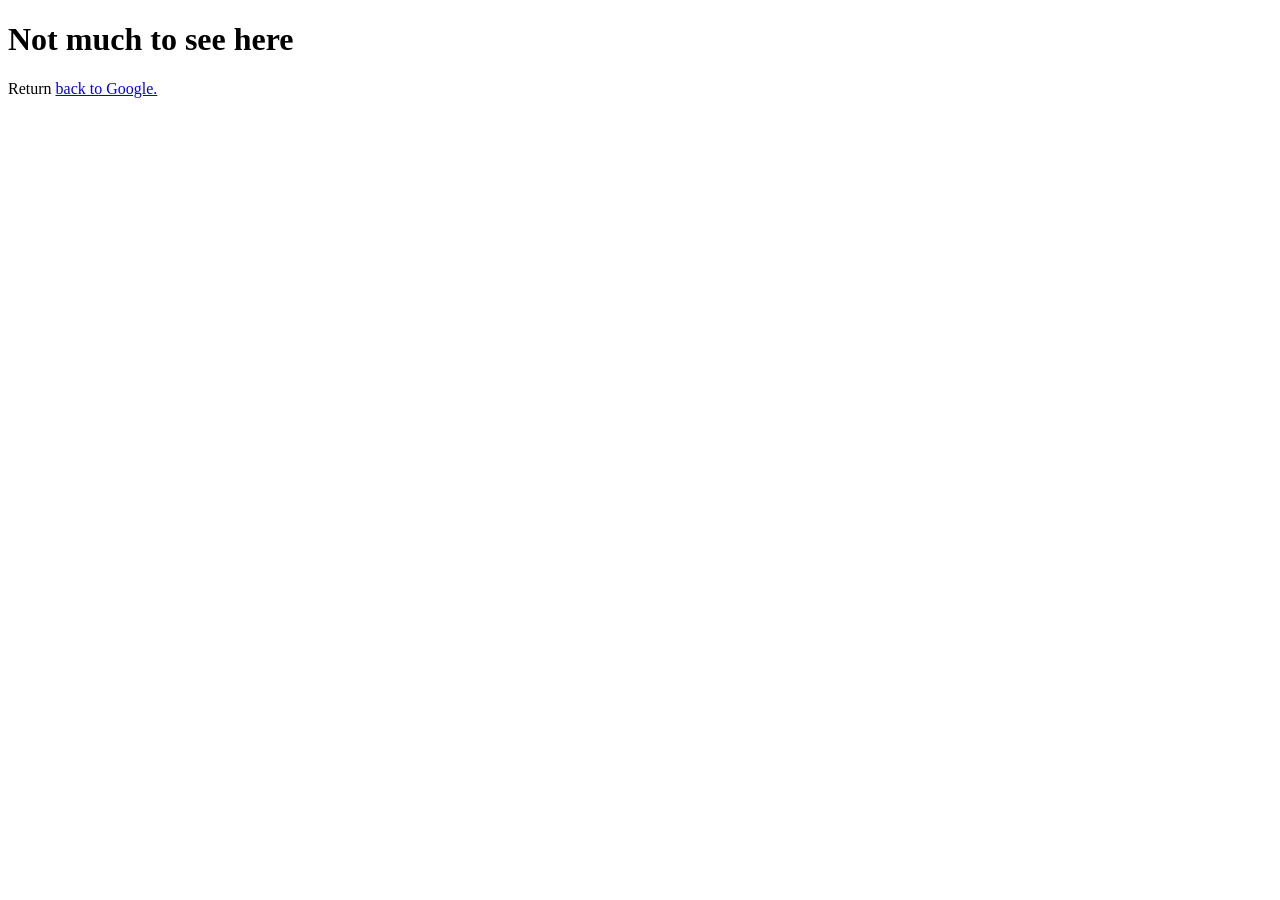
<file: Ajay/HTML&CSS/GoogleClone/blog.html>
<!DOCTYPE html>
<html lang="en">
    <head>
        <meta charset="UTF-8">
        <meta name="viewport" content="width=device-width, initial-scale=1.0">
        <title>Learn More</title>
    </head>
    <body>
        <h1>Not much to see here</h1>

        <p>Return <a href="index.html">back to Google.</a></p>
    </body>
</html>
</file>
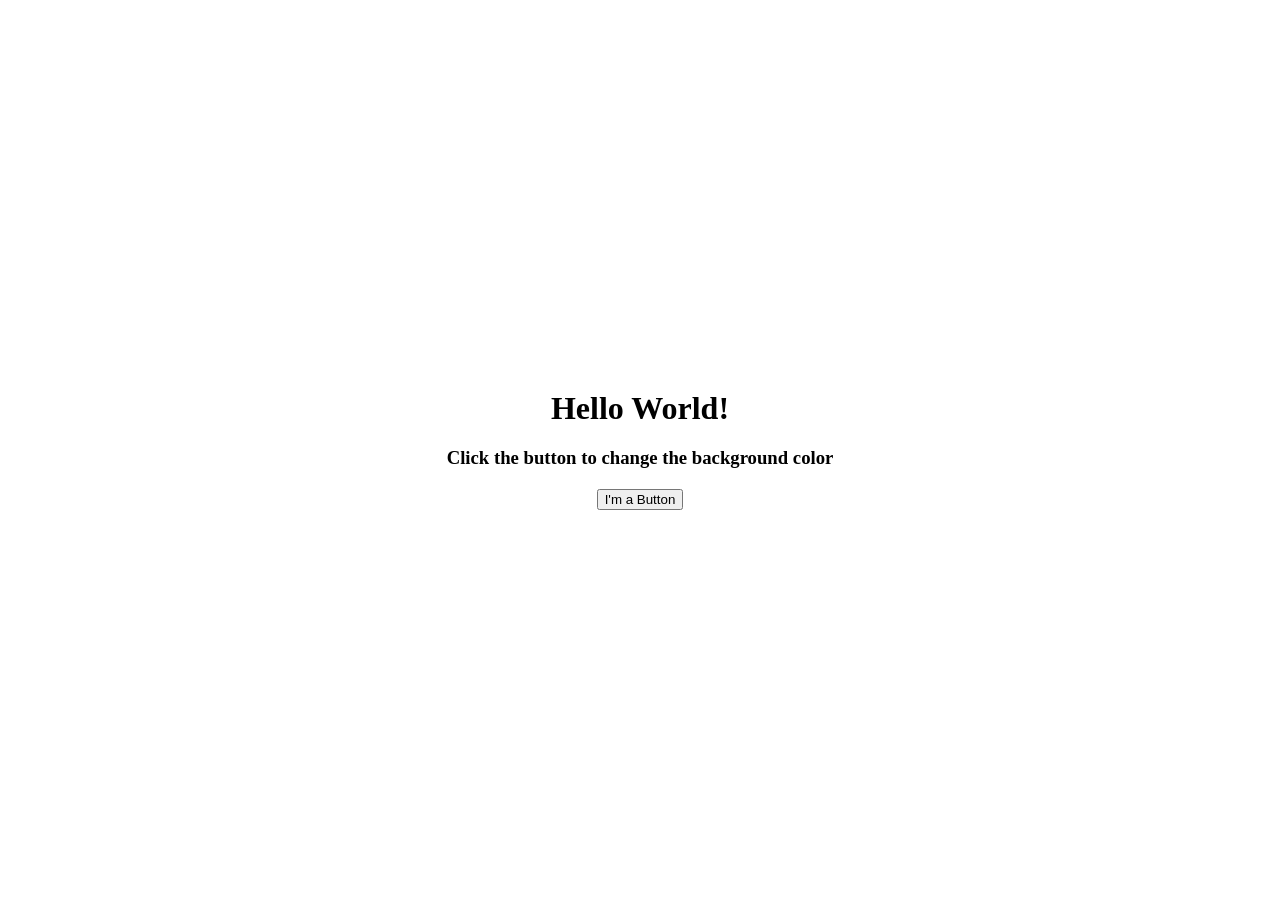
<file: Ajay/JavaScript/Js-Intro/intro.html>
<!DOCTYPE html>
<html lang="en">
<head>
    <meta charset="UTF-8">
    <meta name="viewport" content="width=device-width, initial-scale=1.0">
    <title>Document</title>
    <style>
        body {
            display: flex;            
            flex-direction: column;   
            justify-content: center;  
            align-items: center;      
            height: 100vh;            
            margin: 0;               
        }

        h1, h3, button {
            margin: 10px; 
        }
    </style>
</head>
<body>
    <h1>Hello World!</h1>
    <h3>Click the button to change the background color</h3>
    <button onclick="randomFunction()">I'm a Button</button>
</body>
<script src="index.js"></script>
</html>
</file>
<file: Ajay/HackPhiles/HTML/style.css>
p {
    background-color: chocolate;
}
</file>
<file: Ajay/HTML&CSS/GoogleClone/style.css>
body, html {
    margin: 0;
    padding: 0; 
}

img {
    width: 30%;
    display: block;
    margin: 100px auto 20px;
    min-width: 272px;
}

input {
    box-sizing: border-box;
    display: block;
    border-radius: 24px;
    border: 1px solid rgb(223, 225, 229);
    height: 44px;
    margin: 0 auto 29px;
    max-width: 564px;
    width: 90%;
    padding-left: 30px;
    font-size: 16px;
}

button {
    box-sizing: border-box;
    margin-top: 0;
    padding: 0 16px;
    font-size: 14px;
    height: 36px;
    background-color: #f8f9fa;
    border: 1px solid #f8f9fa;
    cursor: pointer;
}

button:first-of-type {
    margin-right: 8px;
    margin-left: calc(50% - 131.5px);
}

button::hover {
    cursor: pointer;   
}

p {
    text-align: center;
    margin-top:40px;
}
</file>
